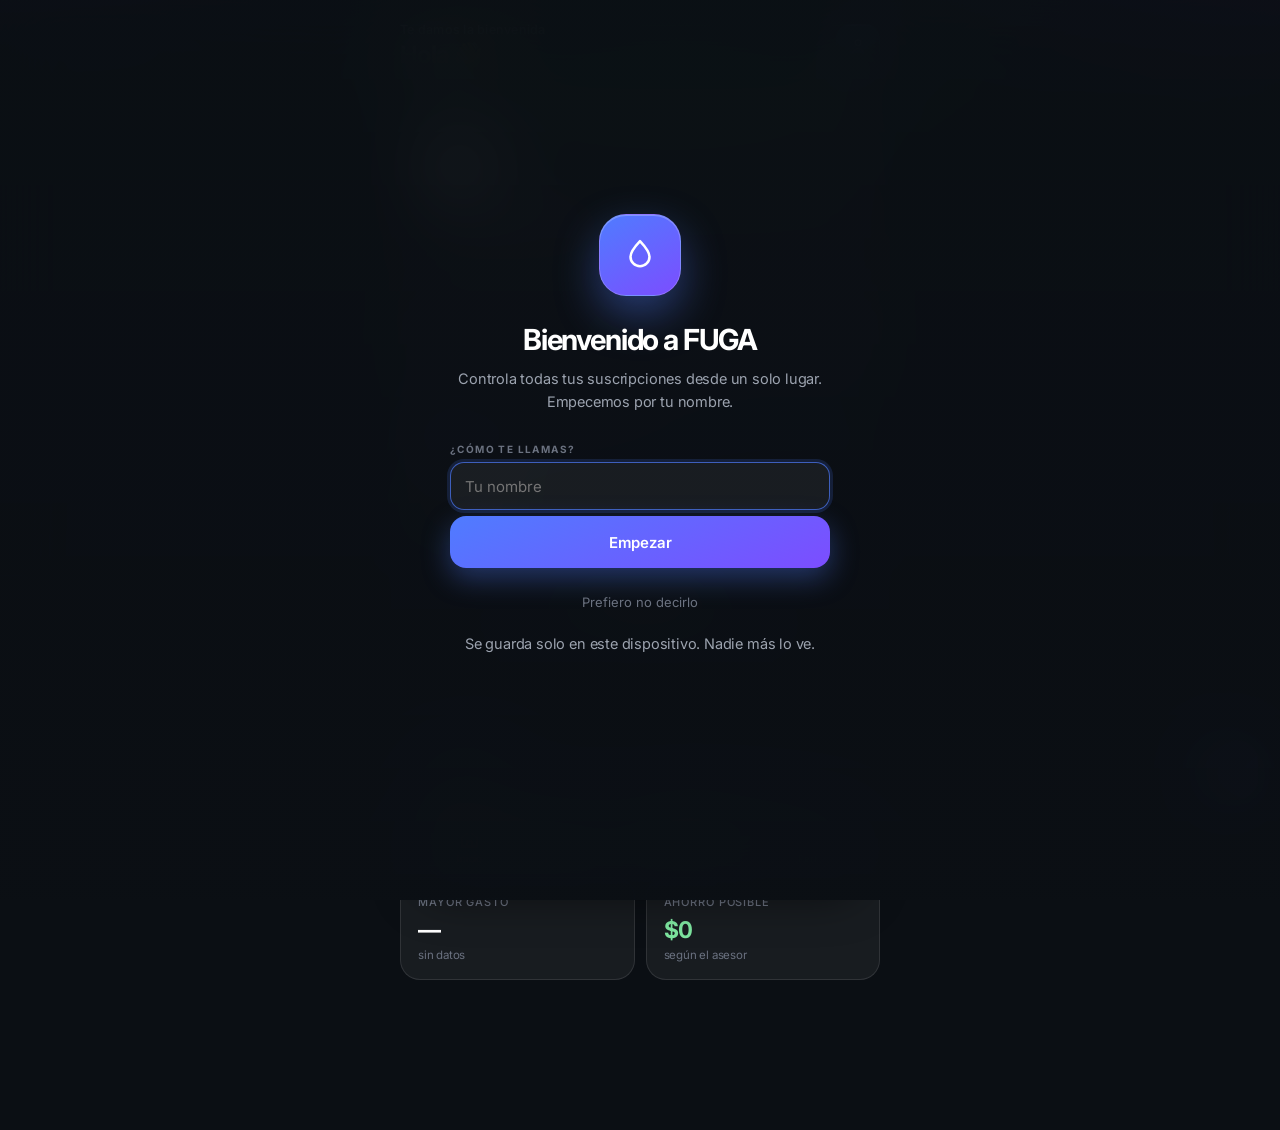
<file: index.html>
<!doctype html>
<html lang="es-CL">
<head>
<meta charset="UTF-8">
<meta name="viewport" content="width=device-width,initial-scale=1,viewport-fit=cover">
<meta name="theme-color" content="#0B0F14">
<meta name="description" content="FUGA · administra todas tus suscripciones desde un solo lugar.">
<meta name="apple-mobile-web-app-capable" content="yes">
<meta name="mobile-web-app-capable" content="yes">
<meta name="apple-mobile-web-app-status-bar-style" content="black-translucent">
<meta name="apple-mobile-web-app-title" content="FUGA">
<title>FUGA</title>
<link rel="apple-touch-icon" href="icon-180.png">
<link rel="icon" type="image/png" sizes="192x192" href="icon-192.png">
<link rel="manifest" href="manifest.json">
<link rel="preconnect" href="https://fonts.googleapis.com">
<link rel="preconnect" href="https://fonts.gstatic.com" crossorigin>
<link href="https://fonts.googleapis.com/css2?family=Inter:wght@400;500;600;700;800&display=swap" rel="stylesheet">
<style>
:root{
  color-scheme:dark;
  --bg:#0B0F14; --bg-2:#0e131a;
  --pri:#4F7CFF; --sec:#7C4DFF; --ok:#22C55E; --warn:#F59E0B; --err:#EF4444;
  --tx:#FFFFFF; --tx2:#9CA3AF; --tx3:#6B7280;

  --glass:rgba(255,255,255,.055);
  --glass-hi:rgba(255,255,255,.10);
  --edge:rgba(255,255,255,.10);
  --edge-hi:rgba(255,255,255,.20);
  --blur:saturate(1.5) blur(24px);

  --f:"Inter",system-ui,-apple-system,sans-serif;
  --r:20px; --r-lg:26px;
  --e:cubic-bezier(.22,.9,.28,1); --eio:cubic-bezier(.65,0,.35,1);
  --st:env(safe-area-inset-top,0px); --sb:env(safe-area-inset-bottom,0px);
}
*{box-sizing:border-box}
html{background:var(--bg);-webkit-text-size-adjust:100%}
body{
  min-height:100vh;margin:0;background:transparent;color:var(--tx);
  font-family:var(--f);letter-spacing:-.012em;-webkit-font-smoothing:antialiased;
  -webkit-tap-highlight-color:transparent;
}
button{font-family:inherit;cursor:pointer;border:0;background:none;color:inherit;padding:0}
::selection{background:rgba(79,124,255,.35)}
::-webkit-scrollbar{display:none}

/* ══ Atmósfera ══ */
body::before{
  content:"";position:fixed;inset:-18% -22% auto -22%;height:82vh;z-index:-2;pointer-events:none;
  background:
    radial-gradient(50% 40% at 16% 2%,rgba(79,124,255,.40),transparent 66%),
    radial-gradient(46% 38% at 86% 8%,rgba(124,77,255,.34),transparent 68%),
    radial-gradient(38% 30% at 52% 32%,rgba(34,197,94,.14),transparent 72%);
  animation:aura 34s cubic-bezier(.4,0,.6,1) infinite alternate;will-change:transform;
}
#floor{position:fixed;left:0;right:0;bottom:0;height:48vh;z-index:-2;pointer-events:none;
  background:radial-gradient(72% 100% at 50% 128%,rgba(79,124,255,.22),transparent 74%)}
body::after{
  content:"";position:fixed;inset:0;z-index:-1;pointer-events:none;opacity:.38;mix-blend-mode:overlay;
  background-image:url("data:image/svg+xml,%3Csvg xmlns='http://www.w3.org/2000/svg' width='180' height='180'%3E%3Cfilter id='n'%3E%3CfeTurbulence type='fractalNoise' baseFrequency='.85' numOctaves='3'/%3E%3C/filter%3E%3Crect width='180' height='180' filter='url(%23n)' opacity='.55'/%3E%3C/svg%3E");
}
@keyframes aura{from{transform:translate3d(0,0,0) scale(1)}to{transform:translate3d(-5%,3%,0) scale(1.15)}}

/* ══ Animaciones ══ */
@keyframes rise{from{opacity:0;transform:translateY(20px)}to{opacity:1;transform:none}}
@keyframes riseS{from{opacity:0;transform:translateY(10px)}to{opacity:1;transform:none}}
@keyframes fadeIn{from{opacity:0}to{opacity:1}}
@keyframes sheetUp{from{transform:translate(-50%,100%)}to{transform:translate(-50%,0)}}
@keyframes screenIn{from{opacity:0;transform:translateY(14px) scale(.99)}to{opacity:1;transform:none}}
@keyframes toastIn{from{opacity:0;transform:translate(-50%,16px) scale(.95)}to{opacity:1;transform:translate(-50%,0) scale(1)}}
@keyframes grow{from{transform:scaleY(0)}to{transform:scaleY(1)}}
@keyframes fill{from{width:0}}
@keyframes dash{from{stroke-dasharray:0 999}}
@keyframes drawLine{from{stroke-dashoffset:600}to{stroke-dashoffset:0}}
@keyframes pulseDot{0%,100%{box-shadow:0 0 0 0 rgba(34,197,94,.5)}60%{box-shadow:0 0 0 9px rgba(34,197,94,0)}}
@keyframes glowPulse{0%,100%{box-shadow:0 0 0 1px rgba(245,158,11,.4),0 0 24px rgba(245,158,11,.22)}50%{box-shadow:0 0 0 1px rgba(245,158,11,.7),0 0 38px rgba(245,158,11,.42)}}
@keyframes ripple{to{transform:scale(2.6);opacity:0}}
.stag>*{animation:riseS .5s var(--e) both}
.stag>*:nth-child(1){animation-delay:.03s}.stag>*:nth-child(2){animation-delay:.08s}
.stag>*:nth-child(3){animation-delay:.13s}.stag>*:nth-child(4){animation-delay:.18s}
.stag>*:nth-child(5){animation-delay:.23s}.stag>*:nth-child(6){animation-delay:.28s}
.stag>*:nth-child(7){animation-delay:.33s}.stag>*:nth-child(8){animation-delay:.38s}
@media(prefers-reduced-motion:reduce){
  *,*::before,*::after{animation-duration:.01ms!important;animation-iteration-count:1!important;transition-duration:.01ms!important}
  body::before{animation:none!important}
}

/* ══ Estructura ══ */
.shell{max-width:520px;min-height:100dvh;margin:0 auto;padding:calc(22px + var(--st)) 20px calc(150px + var(--sb))}
.top{display:flex;align-items:center;justify-content:space-between;gap:14px;margin-bottom:6px}
.hi small{display:block;color:var(--tx2);font-size:12.5px;font-weight:500;letter-spacing:.02em}
.hi h1{margin:3px 0 0;font-size:24px;font-weight:700;letter-spacing:-.03em}
.av{width:44px;height:44px;flex:0 0 44px;border-radius:15px;display:grid;place-items:center;
  border:1px solid var(--edge);background:linear-gradient(150deg,rgba(79,124,255,.35),rgba(124,77,255,.22));
  font-weight:700;font-size:17px;box-shadow:0 1px 0 rgba(255,255,255,.14) inset}
.view{animation:screenIn .42s var(--e) both}
.view[hidden]{display:none}
.card{border:1px solid var(--edge);border-radius:var(--r-lg);background:var(--glass);
  backdrop-filter:var(--blur);-webkit-backdrop-filter:var(--blur);
  box-shadow:0 1px 0 rgba(255,255,255,.07) inset,0 12px 34px rgba(0,0,0,.28)}
.sec{display:flex;align-items:center;justify-content:space-between;gap:12px;margin:30px 0 13px}
.sec h2{margin:0;font-size:16px;font-weight:600;letter-spacing:-.02em}
.sec a,.sec button{color:var(--pri);font-size:13px;font-weight:500}

/* ══ Héroe ══ */
.hero{margin-top:20px;padding:24px 22px 8px;position:relative;overflow:hidden}
.hero .lbl{color:var(--tx2);font-size:13px;font-weight:500}
.hero .big{margin:8px 0 0;font-size:clamp(44px,13vw,58px);font-weight:800;letter-spacing:-.05em;
  font-variant-numeric:tabular-nums;line-height:1;
  background:linear-gradient(160deg,#fff 20%,#c9d8ff 120%);-webkit-background-clip:text;background-clip:text;color:transparent;
  animation:rise .6s var(--e) .05s both}
.delta{display:inline-flex;align-items:center;gap:6px;margin-top:13px;padding:6px 11px;border-radius:20px;
  font-size:12.5px;font-weight:600;font-variant-numeric:tabular-nums}
.delta.up{background:rgba(239,68,68,.14);color:#ff9d9d;border:1px solid rgba(239,68,68,.26)}
.delta.down{background:rgba(34,197,94,.14);color:#7ee6a0;border:1px solid rgba(34,197,94,.26)}
.delta.flat{background:var(--glass-hi);color:var(--tx2);border:1px solid var(--edge)}
.delta svg{width:13px;height:13px;fill:none;stroke:currentColor;stroke-width:2.4;stroke-linecap:round;stroke-linejoin:round}
.spark{display:block;width:calc(100% + 44px);margin:14px -22px 0;height:96px}
.hero-foot{display:flex;justify-content:space-between;padding:0 0 16px;font-size:11.5px;color:var(--tx3)}

/* ══ Carrusel ══ */
.rail{display:flex;gap:12px;overflow-x:auto;padding:2px 20px 6px;margin:0 -20px;scroll-snap-type:x mandatory}
.up-card{flex:0 0 158px;scroll-snap-align:start;padding:15px;border-radius:var(--r);
  border:1px solid var(--edge);background:var(--glass);backdrop-filter:var(--blur);-webkit-backdrop-filter:var(--blur);
  transition:transform .16s var(--eio);cursor:pointer;animation:riseS .5s var(--e) both}
.up-card:active{transform:translateY(-3px) scale(.985)}
.up-card.soon{border-color:rgba(245,158,11,.4);animation:riseS .5s var(--e) both,glowPulse 2.6s ease-in-out infinite .5s}
.up-card .lg{width:40px;height:40px;border-radius:13px;display:grid;place-items:center;overflow:hidden;
  font-weight:700;font-size:17px;color:#fff;border:1px solid var(--edge);box-shadow:0 1px 0 rgba(255,255,255,.16) inset}
.up-card .lg img{width:52%;height:52%;object-fit:contain}
.up-card b{display:block;margin-top:12px;font-size:14.5px;font-weight:600;white-space:nowrap;overflow:hidden;text-overflow:ellipsis}
.up-card .pr{margin-top:3px;font-size:17px;font-weight:700;font-variant-numeric:tabular-nums;letter-spacing:-.03em}
.up-card .dt{margin-top:9px;font-size:11.5px;color:var(--tx3)}
.pill{display:inline-block;margin-top:9px;padding:4px 9px;border-radius:14px;font-size:10.5px;font-weight:600;letter-spacing:.03em}
.pill.a{background:rgba(245,158,11,.16);color:#fbbf24}
.pill.b{background:rgba(79,124,255,.16);color:#93b0ff}
.pill.c{background:rgba(156,163,175,.14);color:var(--tx2)}

/* ══ Consejo destacado ══ */
.tip{display:flex;align-items:flex-start;gap:13px;padding:16px 17px;margin-top:14px;border-radius:var(--r);
  border:1px solid rgba(124,77,255,.28);background:linear-gradient(140deg,rgba(124,77,255,.16),rgba(79,124,255,.07));
  backdrop-filter:var(--blur);-webkit-backdrop-filter:var(--blur);width:100%;text-align:left}
.tip .ic{flex:0 0 34px;height:34px;border-radius:11px;display:grid;place-items:center;background:rgba(124,77,255,.24)}
.tip .ic svg{width:18px;height:18px;fill:none;stroke:#c4b5fd;stroke-width:1.7;stroke-linecap:round;stroke-linejoin:round}
.tip div{flex:1;min-width:0}
.tip b{display:block;font-size:10px;font-weight:700;letter-spacing:.16em;color:#c4b5fd}
.tip p{margin:5px 0 0;font-size:13.5px;line-height:1.45;color:var(--tx)}
.tip em{font-style:normal;color:var(--tx3);display:grid;place-items:center}
.tip em svg{width:17px;height:17px;fill:none;stroke:currentColor;stroke-width:1.8;stroke-linecap:round}

/* ══ Fila de suscripción ══ */
.swipe{position:relative;border-radius:var(--r);overflow:hidden;margin-bottom:10px}
.swipe-act{position:absolute;inset:0;display:flex;justify-content:flex-end;background:rgba(255,255,255,.04)}
.swipe-act button{width:76px;font-size:10.5px;font-weight:600;letter-spacing:.08em;text-transform:uppercase}
.sw-pause{background:rgba(245,158,11,.18);color:#fbbf24}
.sw-del{background:rgba(239,68,68,.18);color:#fca5a5}
.sub{position:relative;display:flex;align-items:center;gap:13px;padding:13px 14px;border-radius:var(--r);
  border:1px solid var(--edge);background:var(--glass);backdrop-filter:var(--blur);-webkit-backdrop-filter:var(--blur);
  box-shadow:0 1px 0 rgba(255,255,255,.06) inset;touch-action:pan-y;
  transition:transform .28s var(--e),background .2s,border-color .2s,opacity .25s}
.sub.drag{transition:none}
.sub:active{background:var(--glass-hi);border-color:var(--edge-hi)}
.sub.off{opacity:.4}
.lg{flex:0 0 46px;width:46px;height:46px;border-radius:14px;display:grid;place-items:center;overflow:hidden;
  color:#fff;font-weight:700;font-size:20px;border:1px solid var(--edge);
  box-shadow:0 1px 0 rgba(255,255,255,.16) inset,0 6px 16px rgba(0,0,0,.3)}
.lg img{width:52%;height:52%;object-fit:contain}
.sub-m{flex:1;min-width:0}
.sub-m b{display:block;font-size:15.5px;font-weight:600;white-space:nowrap;overflow:hidden;text-overflow:ellipsis}
.sub-m small{display:flex;align-items:center;gap:7px;margin-top:4px;color:var(--tx3);font-size:12px}
.sub-m small .auto{display:inline-flex;align-items:center;gap:3px;color:#7ee6a0}
.sub-m small .auto svg{width:11px;height:11px;fill:none;stroke:currentColor;stroke-width:2.4;stroke-linecap:round;stroke-linejoin:round}
.sub-m small .soon{color:var(--warn)}
.sub-m small .now{color:var(--err)}
.sub-r{text-align:right}
.sub-r .p{font-size:15.5px;font-weight:700;font-variant-numeric:tabular-nums;letter-spacing:-.02em}
.sub-r .f{margin-top:3px;font-size:10.5px;color:var(--tx3);letter-spacing:.04em}
.mini{display:flex;gap:7px;margin-top:9px}
.mini button{flex:1;padding:9px 0;border-radius:12px;border:1px solid var(--edge);background:var(--glass);
  font-size:12px;font-weight:500;color:var(--tx2);display:flex;align-items:center;justify-content:center;gap:6px}
.mini button:active{background:var(--glass-hi);color:#fff}
.mini button svg{width:13px;height:13px;fill:none;stroke:currentColor;stroke-width:1.8;stroke-linecap:round;stroke-linejoin:round}
.mini .kill{color:#fca5a5;border-color:rgba(239,68,68,.24)}

/* ══ Estadísticas ══ */
.tiles{display:grid;grid-template-columns:1fr 1fr;gap:11px}
.tile{padding:17px;border-radius:var(--r);border:1px solid var(--edge);background:var(--glass);
  backdrop-filter:var(--blur);-webkit-backdrop-filter:var(--blur)}
.tile small{display:block;color:var(--tx3);font-size:11px;font-weight:500;letter-spacing:.08em}
.tile strong{display:block;margin-top:7px;font-size:23px;font-weight:700;letter-spacing:-.035em;font-variant-numeric:tabular-nums}
.tile strong.g{color:#7ee6a0}.tile strong.r{color:#ff9d9d}.tile strong.p{color:#a5b8ff}
.tile em{display:block;margin-top:4px;font-style:normal;font-size:11.5px;color:var(--tx3)}
.panel{padding:20px 18px;margin-top:14px;border-radius:var(--r-lg);border:1px solid var(--edge);background:var(--glass);
  backdrop-filter:var(--blur);-webkit-backdrop-filter:var(--blur)}
.panel h3{margin:0 0 3px;font-size:15.5px;font-weight:600;letter-spacing:-.02em}
.panel .h{margin:0 0 18px;color:var(--tx3);font-size:12.5px}
.donut-wrap{display:flex;align-items:center;gap:20px}
.donut{flex:0 0 132px;position:relative}
.donut svg{transform:rotate(-90deg)}
.donut .mid{position:absolute;inset:0;display:grid;place-items:center;text-align:center}
.donut .mid b{display:block;font-size:19px;font-weight:700;letter-spacing:-.03em;font-variant-numeric:tabular-nums}
.donut .mid small{display:block;margin-top:2px;color:var(--tx3);font-size:10.5px}
.legend{flex:1;min-width:0;display:flex;flex-direction:column;gap:9px}
.legend div{display:flex;align-items:center;gap:9px;font-size:12.5px}
.legend i{width:9px;height:9px;flex:0 0 9px;border-radius:3px}
.legend span{flex:1;color:var(--tx2);white-space:nowrap;overflow:hidden;text-overflow:ellipsis}
.legend b{font-weight:600;font-variant-numeric:tabular-nums}
.bars{display:flex;align-items:flex-end;gap:5px;height:126px;margin-top:4px}
.bars .c{flex:1;display:flex;flex-direction:column;align-items:center;gap:8px;min-width:0}
.bars .b{width:100%;max-width:20px;border-radius:6px;background:linear-gradient(rgba(255,255,255,.28),rgba(255,255,255,.05));
  transform-origin:bottom;animation:grow .6s var(--e) both}
.bars .b.on{background:linear-gradient(#7aa0ff,var(--pri));box-shadow:0 0 16px rgba(79,124,255,.45)}
.bars .l{color:var(--tx3);font-size:9.5px;text-transform:uppercase}
.row-b{margin-bottom:15px}.row-b:last-child{margin-bottom:0}
.row-b .t{display:flex;justify-content:space-between;align-items:baseline;margin-bottom:7px;font-size:13px}
.row-b .t span{color:var(--tx2)}
.row-b .t b{font-weight:600;font-variant-numeric:tabular-nums}
.row-b .t b em{font-style:normal;color:var(--tx3);font-size:11.5px;margin-left:7px}
.track{height:6px;border-radius:99px;background:rgba(255,255,255,.08);overflow:hidden}
.track i{display:block;height:100%;border-radius:99px;animation:fill .85s var(--e) both}

/* ══ Asesor ══ */
.advice{padding:17px 18px;margin-bottom:11px;border-radius:var(--r-lg);border:1px solid var(--edge);
  background:var(--glass);backdrop-filter:var(--blur);-webkit-backdrop-filter:var(--blur);
  animation:riseS .5s var(--e) both}
.advice .hd{display:flex;align-items:center;gap:11px}
.advice .ic{flex:0 0 36px;height:36px;border-radius:12px;display:grid;place-items:center}
.advice .ic svg{width:19px;height:19px;fill:none;stroke:currentColor;stroke-width:1.7;stroke-linecap:round;stroke-linejoin:round}
.advice .hd b{font-size:15px;font-weight:600;letter-spacing:-.015em}
.advice p{margin:11px 0 0;color:var(--tx2);font-size:13.5px;line-height:1.5}
.advice .money{color:#7ee6a0;font-weight:600}
.advice .act{display:flex;gap:8px;margin-top:14px}
.advice .act button{padding:9px 15px;border-radius:13px;border:1px solid var(--edge);background:var(--glass-hi);
  font-size:12.5px;font-weight:500}
.advice .act button:active{background:rgba(255,255,255,.18)}
.i-warn{background:rgba(245,158,11,.16);color:#fbbf24}
.i-err{background:rgba(239,68,68,.16);color:#fca5a5}
.i-ok{background:rgba(34,197,94,.16);color:#7ee6a0}
.i-pri{background:rgba(79,124,255,.16);color:#93b0ff}
.i-sec{background:rgba(124,77,255,.18);color:#c4b5fd}

/* ══ Perfil ══ */
.prof{text-align:center;padding:26px 0 22px}
.prof .big-av{width:88px;height:88px;margin:0 auto 15px;border-radius:29px;display:grid;place-items:center;
  font-size:34px;font-weight:700;border:1px solid var(--edge-hi);
  background:linear-gradient(150deg,rgba(79,124,255,.42),rgba(124,77,255,.3));
  box-shadow:0 1px 0 rgba(255,255,255,.2) inset,0 16px 40px rgba(0,0,0,.4)}
.prof h2{margin:0;font-size:23px;font-weight:700;letter-spacing:-.03em}
.prof .lvl{display:inline-flex;align-items:center;gap:7px;margin-top:10px;padding:7px 14px;border-radius:20px;
  border:1px solid rgba(34,197,94,.3);background:rgba(34,197,94,.1);color:#7ee6a0;font-size:12.5px;font-weight:600}
.prof .lvl i{width:7px;height:7px;border-radius:50%;background:#22C55E;animation:pulseDot 2.6s infinite}
.set{display:flex;align-items:center;justify-content:space-between;gap:14px;padding:16px 17px;margin-bottom:10px;
  border-radius:var(--r);border:1px solid var(--edge);background:var(--glass);
  backdrop-filter:var(--blur);-webkit-backdrop-filter:var(--blur)}
.set b{display:block;font-size:14.5px;font-weight:500}
.set small{display:block;margin-top:3px;color:var(--tx3);font-size:12px}
.set .go{flex:0 0 auto;padding:9px 15px;border-radius:18px;border:1px solid var(--edge);background:var(--glass-hi);font-size:12.5px}
.set input{flex:0 0 112px;height:42px;padding:0 12px;text-align:right;border:1px solid var(--edge);border-radius:12px;
  background:rgba(255,255,255,.04);color:var(--tx);font:14.5px var(--f)}
.kill-btn{width:100%;height:52px;margin-top:6px;border:1px solid rgba(239,68,68,.3);border-radius:var(--r);
  background:rgba(239,68,68,.07);color:#fca5a5;font:500 14.5px var(--f)}

/* ══ Buscador y filtros ══ */
.find{position:relative;margin-bottom:14px}
.find span{position:absolute;left:15px;top:50%;transform:translateY(-50%);display:grid;place-items:center}
.find svg{width:16px;height:16px;fill:none;stroke:var(--tx3);stroke-width:1.8;stroke-linecap:round}
.find input{width:100%;height:47px;padding:0 15px 0 42px;border:1px solid var(--edge);border-radius:15px;
  background:rgba(255,255,255,.04);color:var(--tx);font:15px var(--f);backdrop-filter:var(--blur)}
.chips{display:flex;gap:8px;margin-bottom:16px;overflow-x:auto;padding-bottom:2px}
.chips button{flex:0 0 auto;padding:9px 15px;border-radius:19px;border:1px solid var(--edge);
  background:rgba(255,255,255,.04);color:var(--tx2);font-size:13px;transition:all .2s var(--e)}
.chips button.on{background:#fff;border-color:#fff;color:#0B0F14;font-weight:600}

/* ══ Dock ══ */
.dock{position:fixed;z-index:5;left:50%;bottom:max(22px,var(--sb));transform:translateX(-50%);
  display:flex;align-items:center;justify-content:space-between;
  width:min(444px,calc(100vw - 34px));height:66px;padding:0 8px;
  border:1px solid var(--edge-hi);border-radius:33px;
  background:linear-gradient(160deg,rgba(255,255,255,.14),rgba(255,255,255,.05));
  backdrop-filter:saturate(1.6) blur(28px);-webkit-backdrop-filter:saturate(1.6) blur(28px);
  box-shadow:0 1px 0 rgba(255,255,255,.2) inset,0 18px 44px rgba(0,0,0,.5)}
.dock button{position:relative;flex:1;display:flex;flex-direction:column;align-items:center;gap:3px;
  padding:9px 0 7px;color:rgba(255,255,255,.42);transition:color .25s var(--e);overflow:hidden;border-radius:22px}
.dock button.on{color:#fff}
.dock button svg{width:21px;height:21px;fill:none;stroke:currentColor;stroke-width:1.6;stroke-linecap:round;stroke-linejoin:round}
.dock button span{font-size:9.5px;font-weight:500;letter-spacing:.02em}
.dock button.on::after{content:"";position:absolute;top:2px;width:18px;height:2.5px;border-radius:2px;
  background:linear-gradient(90deg,var(--pri),var(--sec));box-shadow:0 0 10px rgba(79,124,255,.7)}
.rip{position:absolute;border-radius:50%;background:rgba(255,255,255,.3);pointer-events:none;
  transform:scale(0);animation:ripple .55s var(--e) forwards}
.fab{position:fixed;z-index:6;right:22px;bottom:calc(100px + var(--sb));
  width:60px;height:60px;border-radius:22px;display:grid;place-items:center;
  background:linear-gradient(155deg,var(--pri),var(--sec));color:#fff;
  box-shadow:0 12px 30px rgba(79,124,255,.45),0 0 0 1px rgba(255,255,255,.16) inset;
  transition:transform .15s var(--eio),box-shadow .2s}
.fab:active{transform:scale(.9)}
.fab svg{width:26px;height:26px;fill:none;stroke:currentColor;stroke-width:2;stroke-linecap:round}

/* ══ Capas ══ */
.scrim{position:fixed;z-index:8;inset:0;background:rgba(4,7,12,.66);backdrop-filter:blur(9px);animation:fadeIn .3s var(--e)}
.scrim[hidden]{display:none}
.detail{position:fixed;z-index:9;inset:0;overflow:auto;max-width:520px;margin:auto;
  padding:calc(20px + var(--st)) 20px calc(40px + var(--sb));
  background:linear-gradient(180deg,rgba(11,15,20,.86),rgba(11,15,20,.97));
  backdrop-filter:saturate(1.4) blur(30px);-webkit-backdrop-filter:saturate(1.4) blur(30px);
  animation:screenIn .42s var(--e)}
.detail[hidden]{display:none}
.detail>header{display:flex;justify-content:space-between;align-items:center}
.ib{width:40px;height:40px;display:grid;place-items:center;border-radius:50%;color:var(--tx);transition:background .2s}
.ib:active{background:var(--glass-hi)}
.ib svg{width:22px;height:22px;fill:none;stroke:currentColor;stroke-width:1.6;stroke-linecap:round;stroke-linejoin:round}
.id-wrap{text-align:center;padding:26px 0 24px}
.id-wrap .lg{width:112px;height:112px;margin:0 auto 16px;border-radius:32px;font-size:48px;
  box-shadow:0 1px 0 rgba(255,255,255,.2) inset,0 20px 46px rgba(0,0,0,.5)}
.id-wrap .lg img{width:46%;height:46%}
.id-wrap h1{margin:0;font-size:31px;font-weight:700;letter-spacing:-.04em}
.id-wrap p{margin:7px 0 0;color:var(--tx2);font-size:14.5px}
.tag{display:inline-block;margin-top:12px;padding:6px 13px;border-radius:18px;font-size:12px;font-weight:500}
.tag.pz{border:1px solid rgba(245,158,11,.3);background:rgba(245,158,11,.1);color:#fbbf24}
.tag[hidden]{display:none}
.dl{padding:2px 20px;border-radius:var(--r-lg);border:1px solid var(--edge);background:var(--glass);
  backdrop-filter:var(--blur);-webkit-backdrop-filter:var(--blur)}
.dl>div{display:grid;grid-template-columns:38px 1fr auto;align-items:center;min-height:72px;
  border-bottom:1px solid rgba(255,255,255,.06)}
.dl>div:last-child{border:0}
.dl i{display:grid;place-items:center;width:26px;height:26px;color:#93b0ff;font-style:normal}
.dl i svg{width:19px;height:19px;fill:none;stroke:currentColor;stroke-width:1.5;stroke-linecap:round;stroke-linejoin:round}
.dl span{color:var(--tx2);font-size:14px}
.dl strong{font-size:16.5px;font-weight:600;font-variant-numeric:tabular-nums;text-align:right}
.dl small{grid-column:3;color:var(--tx3);font-size:11.5px;text-align:right}
.hist{margin-top:14px;padding:19px 18px;border-radius:var(--r-lg);border:1px solid var(--edge);background:var(--glass);
  backdrop-filter:var(--blur);-webkit-backdrop-filter:var(--blur)}
.hist h3{margin:0 0 14px;font-size:15px;font-weight:600}
.hist ul{list-style:none;margin:0;padding:0}
.hist li{display:flex;align-items:center;justify-content:space-between;gap:12px;padding:10px 0;
  border-bottom:1px solid rgba(255,255,255,.05);font-size:13.5px}
.hist li:last-child{border:0}
.hist li span{color:var(--tx2)}
.hist li b{font-weight:600;font-variant-numeric:tabular-nums}
.hist li.rise b{color:#ff9d9d}
.hist .none{color:var(--tx3);font-size:12.5px;margin:0}
.d-act{display:grid;grid-template-columns:1fr 1fr;gap:11px;margin-top:20px}
.d-act button{display:flex;align-items:center;justify-content:center;gap:9px;min-height:62px;
  border-radius:var(--r);border:1px solid var(--edge);background:var(--glass);color:var(--tx);font-size:15px;
  backdrop-filter:var(--blur);transition:transform .14s var(--eio)}
.d-act button:active{transform:scale(.975)}
.d-act svg{width:20px;height:20px;fill:none;stroke:currentColor;stroke-width:1.6;stroke-linecap:round;stroke-linejoin:round}
.d-act .kill{color:#fca5a5;border-color:rgba(239,68,68,.25);background:rgba(239,68,68,.06)}
.d-full{grid-column:1/-1}

/* ══ Hoja ══ */
.sheet{position:fixed;z-index:9;bottom:0;left:50%;transform:translateX(-50%);
  width:min(520px,100%);max-height:92vh;overflow:auto;padding:12px 20px calc(30px + var(--sb));
  border:1px solid var(--edge-hi);border-bottom:0;border-radius:30px 30px 0 0;
  background:linear-gradient(180deg,rgba(20,26,36,.96),rgba(11,15,20,.99));
  backdrop-filter:saturate(1.5) blur(32px);-webkit-backdrop-filter:saturate(1.5) blur(32px);
  box-shadow:0 1px 0 rgba(255,255,255,.16) inset,0 -22px 56px rgba(0,0,0,.55);
  animation:sheetUp .44s var(--e)}
.sheet[hidden]{display:none}
.grab{width:40px;height:4px;margin:0 auto 17px;border-radius:4px;background:rgba(255,255,255,.26)}
.sheet header{display:flex;align-items:flex-start;justify-content:space-between;gap:14px}
.sheet header p{margin:0;color:var(--tx3);font-size:10px;font-weight:700;letter-spacing:.15em}
.sheet header h2{margin:5px 0 0;font-size:24px;font-weight:700;letter-spacing:-.035em}
.sheet header button{width:34px;height:34px;display:grid;place-items:center;border-radius:50%;background:var(--glass-hi)}
.sheet header button svg{width:18px;height:18px;fill:none;stroke:#fff;stroke-width:2;stroke-linecap:round}
form{display:grid;gap:14px;margin-top:18px}
label{display:grid;gap:7px;color:var(--tx3);font-size:10px;font-weight:700;letter-spacing:.14em}
input,select,textarea{width:100%;padding:0 14px;border:1px solid var(--edge);border-radius:14px;
  background:rgba(255,255,255,.04);color:var(--tx);font:15px var(--f);
  transition:border-color .2s,box-shadow .2s,background-color .2s}
input,select{height:48px}
textarea{padding:13px 14px;min-height:74px;resize:vertical;font-family:var(--f);line-height:1.5}
input:focus,select:focus,textarea:focus{outline:none;border-color:rgba(79,124,255,.7);
  box-shadow:0 0 0 3px rgba(79,124,255,.16);background-color:rgba(255,255,255,.06)}
select{appearance:none;-webkit-appearance:none;padding-right:38px;cursor:pointer;
  background-image:url("data:image/svg+xml;charset=utf-8,%3Csvg xmlns='http://www.w3.org/2000/svg' viewBox='0 0 24 24' fill='none' stroke='%239CA3AF' stroke-width='2' stroke-linecap='round' stroke-linejoin='round'%3E%3Cpath d='M6 9l6 6 6-6'/%3E%3C/svg%3E");
  background-repeat:no-repeat;background-position:right 14px center;background-size:15px}
select option,select optgroup{background-color:#141A24;color:#fff;padding:10px}
select option:checked{background-color:#22304a}
input[type=date]::-webkit-calendar-picker-indicator{filter:invert(70%) sepia(10%) saturate(500%) hue-rotate(190deg);cursor:pointer}
.g2{display:grid;grid-template-columns:1fr 1fr;gap:10px}
.save{height:52px;margin-top:6px;border-radius:16px;background:linear-gradient(155deg,var(--pri),var(--sec));
  color:#fff;font:600 15px var(--f);box-shadow:0 10px 28px rgba(79,124,255,.36);transition:transform .14s var(--eio)}
.save:active{transform:scale(.98)}
.toggle{display:flex;align-items:center;justify-content:space-between;gap:14px;padding:14px 15px;
  border:1px solid var(--edge);border-radius:14px;background:rgba(255,255,255,.03)}
.toggle b{font-size:14px;font-weight:500;letter-spacing:-.01em}
.toggle small{display:block;margin-top:3px;color:var(--tx3);font-size:11.5px;letter-spacing:0;font-weight:400}
.sw{flex:0 0 48px;width:48px;height:28px;border-radius:16px;background:rgba(255,255,255,.14);position:relative;
  transition:background .25s var(--e)}
.sw::after{content:"";position:absolute;top:3px;left:3px;width:22px;height:22px;border-radius:50%;background:#fff;
  transition:transform .25s var(--e)}
.sw.on{background:linear-gradient(120deg,var(--pri),var(--sec))}
.sw.on::after{transform:translateX(20px)}

/* ══ Selector de plataformas ══ */
.pick{margin-top:16px}
.pick-h{display:flex;align-items:center;justify-content:space-between;margin-bottom:11px}
.pick-h p{margin:0;color:var(--tx3);font-size:10px;font-weight:700;letter-spacing:.14em}
.pick-h button{color:var(--pri);font-size:12.5px;font-weight:500}
.pick input{margin-bottom:11px;height:44px}
.grid{display:grid;grid-template-columns:repeat(4,1fr);gap:11px}
.grid.open{max-height:270px;overflow-y:auto;padding-right:2px}
.plat{display:flex;flex-direction:column;align-items:center;gap:7px;color:var(--tx2)}
.plat i{display:grid;place-items:center;width:100%;aspect-ratio:1;max-width:56px;border:1px solid var(--edge);
  border-radius:16px;color:#fff;font:700 19px var(--f);font-style:normal;overflow:hidden;
  box-shadow:0 1px 0 rgba(255,255,255,.14) inset;transition:transform .16s var(--eio),border-color .2s,box-shadow .2s}
.plat.on i{border-color:var(--pri);transform:scale(1.05);box-shadow:0 0 20px rgba(79,124,255,.5)}
.plat:active i{transform:scale(.93)}
.plat img{width:52%;height:52%;object-fit:contain}
.plat span{font-size:10.5px;line-height:1.25;text-align:center;overflow:hidden;display:-webkit-box;-webkit-line-clamp:2;-webkit-box-orient:vertical}
.none{grid-column:1/-1;padding:16px 0;text-align:center;color:var(--tx3);font-size:12.5px}
.sws{display:flex;gap:9px;flex-wrap:wrap}
.sws button{width:38px;height:38px;border:2px solid transparent;border-radius:13px;
  transition:transform .16s var(--eio),border-color .2s}
.sws button.on{border-color:#fff;transform:scale(1.06)}

/* ══ Bienvenida ══ */
.welcome{position:fixed;z-index:20;inset:0;display:grid;place-items:center;padding:30px 24px;
  background:linear-gradient(180deg,rgba(11,15,20,.92),rgba(11,15,20,.99));
  backdrop-filter:saturate(1.4) blur(32px);-webkit-backdrop-filter:saturate(1.4) blur(32px);
  animation:fadeIn .45s var(--e)}
.welcome[hidden]{display:none}
.w-in{width:100%;max-width:380px;text-align:center;animation:rise .6s var(--e) .08s both}
.w-mark{width:82px;height:82px;margin:0 auto 26px;border-radius:27px;display:grid;place-items:center;
  border:1px solid var(--edge-hi);background:linear-gradient(150deg,var(--pri),var(--sec));
  box-shadow:0 18px 44px rgba(79,124,255,.4),0 1px 0 rgba(255,255,255,.24) inset}
.w-mark svg{width:38px;height:38px;fill:none;stroke:#fff;stroke-width:1.6;stroke-linecap:round;stroke-linejoin:round}
.w-in h1{margin:0;font-size:29px;font-weight:700;letter-spacing:-.04em}
.w-in p{margin:11px 0 30px;color:var(--tx2);font-size:14.5px;line-height:1.55}
.w-in label{text-align:left}
.w-in .save{width:100%}
.w-skip{display:block;width:100%;margin-top:14px;padding:12px;color:var(--tx3);font-size:13px}
.w-skip:active{color:var(--tx2)}
.w-note{margin:22px 0 0;color:var(--tx3);font-size:11.5px;line-height:1.5}

/* ══ Varios ══ */
.toast{display:none;position:fixed;z-index:11;left:50%;bottom:calc(100px + var(--sb));
  max-width:calc(100vw - 44px);padding:13px 18px;border-radius:15px;border:1px solid var(--edge-hi);
  background:linear-gradient(150deg,rgba(255,255,255,.16),rgba(16,22,32,.94));
  backdrop-filter:saturate(1.5) blur(26px);color:#fff;font-size:13.5px;text-align:center;
  box-shadow:0 1px 0 rgba(255,255,255,.2) inset,0 14px 34px rgba(0,0,0,.5)}
.toast.show{display:block;animation:toastIn .34s var(--e)}
.void{padding:54px 20px;text-align:center;border:1px dashed var(--edge);border-radius:var(--r-lg);background:rgba(255,255,255,.02)}
.void b{display:block;font-size:17px;font-weight:600;margin-bottom:8px}
.void small{color:var(--tx3);font-size:13px;line-height:1.5}
@media(max-width:370px){
  .shell{padding-left:16px;padding-right:16px}
  .tiles{grid-template-columns:1fr}
  .donut-wrap{flex-direction:column;align-items:stretch}
  .donut{margin:0 auto}
}
</style>
</head>
<body>

<div id="floor"></div>

<main class="shell">
  <div class="top">
    <div class="hi">
      <small id="greet">Hola</small>
      <h1 id="uname">👋</h1>
    </div>
    <button class="av" id="avatarBtn"></button>
  </div>

  <!-- ═══ INICIO ═══ -->
  <div class="view" id="v-home">
    <div class="card hero">
      <div class="lbl">Gastos del mes</div>
      <div class="big" id="hMonth">$0</div>
      <div id="hDelta"></div>
      <svg class="spark" id="spark" viewBox="0 0 320 96" preserveAspectRatio="none"></svg>
      <div class="hero-foot"><span id="hFrom"></span><span id="hTo"></span></div>
    </div>

    <button class="tip" id="tipCard" hidden>
      <span class="ic"><svg viewBox="0 0 24 24"><path d="M12 3a6 6 0 0 0-3.5 10.9c.5.4.8 1 .8 1.6v.5h5.4v-.5c0-.6.3-1.2.8-1.6A6 6 0 0 0 12 3z"/><path d="M9.7 19.5h4.6M10.4 21.5h3.2"/></svg></span>
      <div><b>ASESOR</b><p id="tipText"></p></div>
      <em><svg viewBox="0 0 24 24"><path d="M9 5l7 7-7 7"/></svg></em>
    </button>

    <div class="sec"><h2>Próximos cobros</h2><button data-go="subs">Ver todas</button></div>
    <div class="rail" id="rail"></div>

    <div class="sec"><h2>Resumen rápido</h2></div>
    <div class="tiles" id="quickTiles"></div>
  </div>

  <!-- ═══ SUSCRIPCIONES ═══ -->
  <div class="view" id="v-subs" hidden>
    <div class="sec" style="margin-top:24px"><h2 style="font-size:26px">Suscripciones</h2><span id="subsCount" style="color:var(--tx3);font-size:12.5px"></span></div>
    <div class="find"><span id="icFind"></span><input id="q" type="search" placeholder="Buscar nombre, categoría o banco" autocomplete="off"></div>
    <div class="chips">
      <button class="on" data-f="todas">Todas</button>
      <button data-f="activas">Activas</button>
      <button data-f="pausadas">Pausadas</button>
      <button data-f="pronto">Cobran pronto</button>
    </div>
    <div id="subsList" class="stag"></div>
  </div>

  <!-- ═══ ESTADÍSTICAS ═══ -->
  <div class="view" id="v-stats" hidden>
    <div class="sec" style="margin-top:24px"><h2 style="font-size:26px">Estadísticas</h2></div>
    <div class="tiles" id="statTiles"></div>

    <div class="panel">
      <h3>Reparto por categoría</h3>
      <p class="h">Sobre el promedio mensual normalizado.</p>
      <div class="donut-wrap">
        <div class="donut"><svg id="donut" width="132" height="132" viewBox="0 0 132 132"></svg>
          <div class="mid"><b id="donutMid">$0</b><small>al mes</small></div></div>
        <div class="legend" id="legend"></div>
      </div>
    </div>

    <div class="panel">
      <h3>Próximos 12 meses</h3>
      <p class="h" id="barsHint"></p>
      <div class="bars" id="bars"></div>
    </div>

    <div class="panel">
      <h3>Por medio de pago</h3>
      <p class="h">Cuánto le carga a cada tarjeta al mes.</p>
      <div id="bankBars"></div>
    </div>
  </div>

  <!-- ═══ ASESOR ═══ -->
  <div class="view" id="v-ai" hidden>
    <div class="sec" style="margin-top:24px"><h2 style="font-size:26px">Asesor</h2></div>
    <p style="color:var(--tx3);font-size:13px;margin:0 0 20px;line-height:1.5">
      Revisa tus datos y busca patrones: duplicados, alzas de precio, servicios sin uso y oportunidades de ahorro.
    </p>
    <div id="adviceList"></div>
  </div>

  <!-- ═══ PERFIL ═══ -->
  <div class="view" id="v-profile" hidden>
    <div class="prof">
      <div class="big-av" id="profAv"></div>
      <h2 id="profName">—</h2>
      <span class="lvl"><i></i><span id="profLvl">Nivel inicial</span></span>
    </div>
    <div class="tiles" id="profTiles"></div>

    <div class="sec"><h2>Preferencias</h2></div>
    <div class="set"><div><b>Tu nombre</b><small>Aparece en el saludo</small></div><button class="go" id="editName">Cambiar</button></div>
    <div class="set"><div><b>Valor del dólar</b><small id="rateNote"></small></div><input id="rate" type="number" inputmode="decimal" min="1"></div>
    <div class="set"><div><b>Logos de marca</b><small id="logoNote"></small></div><button class="go" id="logoT">—</button></div>

    <div class="sec"><h2>Tus datos</h2></div>
    <div class="set"><div><b>Exportar respaldo</b><small>Archivo JSON completo</small></div><button class="go" id="expJson">Guardar</button></div>
    <div class="set"><div><b>Exportar planilla</b><small>CSV para Excel</small></div><button class="go" id="expCsv">Guardar</button></div>
    <div class="set"><div><b>Restaurar respaldo</b><small id="dataNote"></small></div><button class="go" id="impBtn">Elegir</button></div>
    <input type="file" id="impFile" accept="application/json" hidden>
    <button class="kill-btn" id="wipe">Borrar todas las suscripciones</button>
  </div>
</main>

<button class="fab" id="fab" aria-label="Agregar suscripción">
  <svg viewBox="0 0 24 24"><path d="M12 5.5v13M5.5 12h13"/></svg>
</button>

<nav class="dock" aria-label="Navegación">
  <button class="on" data-go="home"><svg viewBox="0 0 24 24"><path d="m3 10 9-7 9 7v10H3zM9 20v-6h6v6"/></svg><span>Inicio</span></button>
  <button data-go="subs"><svg viewBox="0 0 24 24"><rect x="3" y="5" width="18" height="14" rx="3"/><path d="M3 10h18M7 14.5h3"/></svg><span>Suscrip.</span></button>
  <button data-go="stats"><svg viewBox="0 0 24 24"><path d="M4 19V10m5 9V5m5 14v-7m5 7V8"/></svg><span>Stats</span></button>
  <button data-go="ai"><svg viewBox="0 0 24 24"><path d="M12 3a6 6 0 0 0-3.5 10.9c.5.4.8 1 .8 1.6v.5h5.4v-.5c0-.6.3-1.2.8-1.6A6 6 0 0 0 12 3z"/><path d="M9.7 19.5h4.6"/></svg><span>Asesor</span></button>
  <button data-go="profile"><svg viewBox="0 0 24 24"><circle cx="12" cy="8" r="3.6"/><path d="M5 21c.8-3.8 3.3-5.6 7-5.6s6.2 1.8 7 5.6"/></svg><span>Perfil</span></button>
</nav>

<div class="scrim" id="scrim" hidden></div>

<!-- ═══ DETALLE ═══ -->
<section class="detail" id="detail" hidden aria-modal="true" role="dialog">
  <header>
    <button class="ib" id="dBack" aria-label="Volver"></button>
    <button class="ib" id="dEdit" aria-label="Editar"></button>
  </header>
  <div class="id-wrap">
    <div class="lg" id="dLogo">N</div>
    <h1 id="dName">—</h1>
    <p id="dCat">—</p>
    <span class="tag pz" id="dPaused" hidden>En pausa</span>
  </div>
  <div class="dl">
    <div><i id="icCal"></i><span>Renovación</span><strong id="dNext">—</strong><small id="dDate"></small></div>
    <div><i id="icRep"></i><span>Frecuencia</span><strong id="dFreq">—</strong><small id="dAuto"></small></div>
    <div><i id="icDol"></i><span>Precio</span><strong id="dAmt">—</strong><small id="dCur"></small></div>
    <div><i id="icCard"></i><span>Método de pago</span><strong id="dBank">—</strong><small id="dCard"></small></div>
  </div>

  <div class="hist">
    <h3>Historial de pagos</h3>
    <ul id="dHist"></ul>
  </div>

  <div class="hist">
    <h3>Incrementos de precio</h3>
    <div id="dRises"></div>
  </div>

  <div class="d-act">
    <button id="dPause"><i id="icPause" style="display:grid"></i><span id="dPauseTx">Pausar</span></button>
    <button class="kill" id="dDel"><i id="icTrash" style="display:grid"></i>Eliminar</button>
    <button class="d-full" id="dUsed"><i id="icCheck" style="display:grid"></i>Marcar que la usé hoy</button>
  </div>
</section>

<!-- ═══ FORMULARIO ═══ -->
<section class="sheet" id="sheet" hidden aria-modal="true" role="dialog">
  <div class="grab"></div>
  <header>
    <div><p id="sKick">NUEVA SUSCRIPCIÓN</p><h2 id="sTitle">Agregar</h2></div>
    <button id="sClose" aria-label="Cerrar"></button>
  </header>

  <form id="form" novalidate>
    <input id="fId" type="hidden"><input id="fSlug" type="hidden"><input id="fColor" type="hidden">

    <div class="pick">
      <div class="pick-h"><p>PLATAFORMA</p><button type="button" id="pickT">Ver todas</button></div>
      <input id="pickQ" type="search" placeholder="Buscar plataforma" autocomplete="off" hidden>
      <div class="grid" id="grid"></div>
    </div>

    <label>NOMBRE<input id="fName" required maxlength="50" placeholder="Netflix" autocomplete="off"></label>
    <div class="g2">
      <label>PRECIO<input id="fAmount" type="number" min="1" step="1" required placeholder="9990" inputmode="decimal"></label>
      <label>MONEDA<select id="fCur"><option>CLP</option><option>USD</option></select></label>
    </div>
    <div class="g2">
      <label>FRECUENCIA<select id="fFreq">
        <option value="monthly">Mensual</option><option value="quarterly">Trimestral</option>
        <option value="semiannual">Semestral</option><option value="yearly">Anual</option></select></label>
      <label>PRÓXIMO COBRO<input id="fNext" type="date" required></label>
    </div>
    <label>CATEGORÍA<select id="fCat"></select></label>
    <div class="g2">
      <label>BANCO O TARJETA<select id="fBank"></select></label>
      <label>ÚLTIMOS 4 DÍGITOS<input id="fCard" inputmode="numeric" maxlength="4" placeholder="opcional"></label>
    </div>
    <div class="toggle">
      <div><b>Renovación automática</b><small>Se cobra sin que hagas nada</small></div>
      <button type="button" class="sw on" id="fAuto" aria-label="Renovación automática"></button>
    </div>
    <div class="toggle">
      <div><b>Es prueba gratuita</b><small>Avisa antes de que empiece a cobrar</small></div>
      <button type="button" class="sw" id="fTrial" aria-label="Prueba gratuita"></button>
    </div>
    <label>NOTAS<textarea id="fNotes" maxlength="240" placeholder="Plan familiar, renovación anual, etc."></textarea></label>
    <label>COLOR<div class="sws" id="sws"></div></label>
    <button class="save" type="submit">Guardar suscripción</button>
  </form>
</section>

<section class="welcome" id="welcome" hidden aria-modal="true" role="dialog">
  <div class="w-in">
    <div class="w-mark">
      <svg viewBox="0 0 24 24"><path d="M12 3.2c3.4 3.6 6 6.6 6 9.9a6 6 0 0 1-12 0c0-3.3 2.6-6.3 6-9.9z"/></svg>
    </div>
    <h1 id="wTitle">Bienvenido a FUGA</h1>
    <p id="wSub">Controla todas tus suscripciones desde un solo lugar. Empecemos por tu nombre.</p>
    <label>¿CÓMO TE LLAMAS?<input id="wName" maxlength="20" placeholder="Tu nombre" autocomplete="given-name"></label>
    <button class="save" id="wGo">Empezar</button>
    <button class="w-skip" id="wSkip">Prefiero no decirlo</button>
    <p class="w-note" id="wNote">Se guarda solo en este dispositivo. Nadie más lo ve.</p>
  </div>
</section>

<div class="toast" id="toast" role="status" aria-live="polite"></div>

<script>
(() => {
"use strict";
const $ = id => document.getElementById(id);

/* ═════════ Constantes ═════════ */
const KEY = "fuga-v2";
const MES = ["enero","febrero","marzo","abril","mayo","junio","julio","agosto","septiembre","octubre","noviembre","diciembre"];
const MC  = ["ene","feb","mar","abr","may","jun","jul","ago","sep","oct","nov","dic"];
const IVL = {monthly:1, quarterly:3, semiannual:6, yearly:12};
const FAC = {monthly:1, quarterly:1/3, semiannual:1/6, yearly:1/12};
const FRQ = {monthly:"Mensual", quarterly:"Trimestral", semiannual:"Semestral", yearly:"Anual"};

const CATS = [
  {id:"streaming",label:"Streaming",c:"#EF4444"},{id:"musica",label:"Música",c:"#22C55E"},
  {id:"software",label:"Software e IA",c:"#4F7CFF"},{id:"almacenamiento",label:"Almacenamiento",c:"#06B6D4"},
  {id:"juegos",label:"Juegos",c:"#7C4DFF"},{id:"telecom",label:"Internet y celular",c:"#F59E0B"},
  {id:"salud",label:"Salud y gimnasio",c:"#10B981"},{id:"otros",label:"Otros",c:"#9CA3AF"}
];
const BANKS = ["Banco de Chile","BancoEstado","Santander","BCI","Scotiabank","Itaú","Banco Falabella",
  "Banco Ripley","Banco Security","Banco BICE","Banco Consorcio","Banco Internacional","Coopeuch",
  "Caja Los Andes","Los Héroes","Tenpo","MACH","Mercado Pago","Global66","Tapp Caja Vecina",
  "PayPal","Débito automático","Efectivo","Otro"];
const PALETTE = ["#EF4444","#22C55E","#10B981","#4F7CFF","#7C4DFF","#F59E0B","#06B6D4","#9CA3AF"];

const PLAT = [
  {n:"Netflix",s:"netflix",c:"#E50914",g:"streaming",p:9700},
  {n:"Disney+",s:"disneyplus",c:"#1A4BD6",g:"streaming",p:8900},
  {n:"HBO Max",s:"hbo",c:"#8B5CF6",g:"streaming",p:7900},
  {n:"Prime Video",s:"primevideo",c:"#00A8E1",g:"streaming",p:3990},
  {n:"Paramount+",s:"paramountplus",c:"#0064FF",g:"streaming",p:4990},
  {n:"Apple TV+",s:"appletv",c:"#5A5A60",g:"streaming",p:6900},
  {n:"YouTube Premium",s:"youtube",c:"#FF0000",g:"streaming",p:7900},
  {n:"Crunchyroll",s:"crunchyroll",c:"#F47521",g:"streaming",p:4500},
  {n:"Mubi",s:"mubi",c:"#1E4BD8",g:"streaming",p:5990},
  {n:"Twitch",s:"twitch",c:"#9146FF",g:"streaming",p:5000},
  {n:"TNT Sports",s:"",c:"#E30613",g:"streaming",p:6990},
  {n:"DirecTV GO",s:"",c:"#00A0DF",g:"streaming",p:12990},
  {n:"Spotify",s:"spotify",c:"#1DB954",g:"musica",p:6500},
  {n:"Apple Music",s:"applemusic",c:"#FA243C",g:"musica",p:5900},
  {n:"YouTube Music",s:"youtubemusic",c:"#FF0000",g:"musica",p:5900},
  {n:"Tidal",s:"tidal",c:"#33A2C4",g:"musica",p:6990},
  {n:"Deezer",s:"deezer",c:"#A238FF",g:"musica",p:5990},
  {n:"Audible",s:"audible",c:"#F8991C",g:"musica",p:9900},
  {n:"ChatGPT Plus",s:"openai",c:"#10A37F",g:"software",p:20,u:"USD"},
  {n:"Claude Pro",s:"claude",c:"#D97757",g:"software",p:20,u:"USD"},
  {n:"Gemini Advanced",s:"googlegemini",c:"#8E75B2",g:"software",p:20,u:"USD"},
  {n:"GitHub Copilot",s:"githubcopilot",c:"#6E6E73",g:"software",p:10,u:"USD"},
  {n:"Perplexity",s:"perplexity",c:"#20808D",g:"software",p:20,u:"USD"},
  {n:"Notion",s:"notion",c:"#8E8E93",g:"software",p:10,u:"USD"},
  {n:"Canva Pro",s:"canva",c:"#00C4CC",g:"software",p:5990},
  {n:"Adobe CC",s:"adobe",c:"#DA1F26",g:"software",p:30,u:"USD"},
  {n:"Figma",s:"figma",c:"#F24E1E",g:"software",p:12,u:"USD"},
  {n:"Microsoft 365",s:"microsoft365",c:"#D83B01",g:"software",p:7000},
  {n:"Zoom",s:"zoom",c:"#0B5CFF",g:"software",p:15,u:"USD"},
  {n:"Google One",s:"googleone",c:"#4285F4",g:"almacenamiento",p:2700},
  {n:"iCloud+",s:"icloud",c:"#3693F3",g:"almacenamiento",p:1700},
  {n:"Dropbox",s:"dropbox",c:"#0061FF",g:"almacenamiento",p:9990},
  {n:"OneDrive",s:"microsoftonedrive",c:"#0078D4",g:"almacenamiento",p:3000},
  {n:"Xbox Game Pass",s:"xbox",c:"#107C10",g:"juegos",p:9990},
  {n:"PlayStation Plus",s:"playstation",c:"#0070D1",g:"juegos",p:8990},
  {n:"Nintendo Online",s:"nintendoswitch",c:"#E60012",g:"juegos",p:3500},
  {n:"LinkedIn Premium",s:"linkedin",c:"#0A66C2",g:"otros",p:30,u:"USD"},
  {n:"Duolingo",s:"duolingo",c:"#58CC02",g:"otros",p:6990},
  {n:"Amazon Prime",s:"amazonprime",c:"#00A8E1",g:"otros",p:3990},
  {n:"Strava",s:"strava",c:"#FC4C02",g:"salud",p:6000},
  {n:"Smart Fit",s:"",c:"#E8C300",g:"salud",p:25990},
  {n:"Entel",s:"",c:"#0072CE",g:"telecom",p:25000},
  {n:"Movistar",s:"",c:"#019DF4",g:"telecom",p:25000},
  {n:"WOM",s:"",c:"#7B2D8E",g:"telecom",p:20000},
  {n:"Claro",s:"",c:"#DA291C",g:"telecom",p:22000},
  {n:"VTR",s:"",c:"#E4002B",g:"telecom",p:30000}
];

const ICON = {
  chev:'<svg viewBox="0 0 24 24"><path d="M9 5l7 7-7 7"/></svg>',
  left:'<svg viewBox="0 0 24 24"><path d="M15 5l-7 7 7 7"/></svg>',
  cal:'<svg viewBox="0 0 24 24"><rect x="3.5" y="5" width="17" height="15.5" rx="3"/><path d="M3.5 10h17M8 3v4M16 3v4"/></svg>',
  rep:'<svg viewBox="0 0 24 24"><path d="M4 9a5 5 0 0 1 5-5h9M18 4l-3-3M18 4l-3 3"/><path d="M20 15a5 5 0 0 1-5 5H6M6 20l3 3M6 20l3-3"/></svg>',
  dol:'<svg viewBox="0 0 24 24"><circle cx="12" cy="12" r="9"/><path d="M14.6 9.3c-.5-.8-1.5-1.3-2.6-1.3-1.5 0-2.6.8-2.6 1.9 0 2.6 5.4 1.3 5.4 4 0 1.2-1.2 2.1-2.8 2.1-1.2 0-2.3-.5-2.8-1.4M12 6.4v11.2"/></svg>',
  card:'<svg viewBox="0 0 24 24"><rect x="2.6" y="5.2" width="18.8" height="13.6" rx="2.8"/><path d="M2.6 9.8h18.8M6 14.6h3.4"/></svg>',
  pause:'<svg viewBox="0 0 24 24"><circle cx="12" cy="12" r="9"/><path d="M10 9.2v5.6M14 9.2v5.6"/></svg>',
  play:'<svg viewBox="0 0 24 24"><circle cx="12" cy="12" r="9"/><path d="M10.3 8.8l5 3.2-5 3.2z"/></svg>',
  trash:'<svg viewBox="0 0 24 24"><path d="M4.5 6.5h15M9.5 6.5V4.8a1.3 1.3 0 0 1 1.3-1.3h2.4a1.3 1.3 0 0 1 1.3 1.3v1.7"/><path d="M6.5 6.5l.9 12.2a1.7 1.7 0 0 0 1.7 1.6h5.8a1.7 1.7 0 0 0 1.7-1.6l.9-12.2"/><path d="M10.5 10.5v6M13.5 10.5v6"/></svg>',
  edit:'<svg viewBox="0 0 24 24"><path d="M4 20h4.2l9.6-9.6a2.1 2.1 0 0 0 0-3l-1.2-1.2a2.1 2.1 0 0 0-3 0L4 15.8z"/><path d="M14.5 6.5l3 3"/></svg>',
  find:'<svg viewBox="0 0 24 24"><circle cx="11" cy="11" r="6.5"/><path d="M16 16l4 4"/></svg>',
  close:'<svg viewBox="0 0 24 24"><path d="M6 6l12 12M18 6L6 18"/></svg>',
  check:'<svg viewBox="0 0 24 24"><path d="M5 12.5l4.5 4.5L19 7.5"/></svg>',
  up:'<svg viewBox="0 0 24 24"><path d="M12 19V5M6 11l6-6 6 6"/></svg>',
  down:'<svg viewBox="0 0 24 24"><path d="M12 5v14M6 13l6 6 6-6"/></svg>',
  eq:'<svg viewBox="0 0 24 24"><path d="M5 10h14M5 14h14"/></svg>',
  alert:'<svg viewBox="0 0 24 24"><path d="M12 3.5 2.8 19.5h18.4z"/><path d="M12 9.5v4.2M12 16.6v.1"/></svg>',
  copy:'<svg viewBox="0 0 24 24"><rect x="8.5" y="8.5" width="12" height="12" rx="2.6"/><path d="M15.5 5.5H6a2.5 2.5 0 0 0-2.5 2.5v9.5"/></svg>',
  clock:'<svg viewBox="0 0 24 24"><circle cx="12" cy="12" r="9"/><path d="M12 7.2V12l3.2 2"/></svg>',
  spark:'<svg viewBox="0 0 24 24"><path d="M12 3a6 6 0 0 0-3.5 10.9c.5.4.8 1 .8 1.6v.5h5.4v-.5c0-.6.3-1.2.8-1.6A6 6 0 0 0 12 3z"/><path d="M9.7 19.5h4.6"/></svg>',
  gift:'<svg viewBox="0 0 24 24"><rect x="3.5" y="9" width="17" height="11.5" rx="2"/><path d="M2.5 9h19v3.5h-19zM12 9v11.5"/><path d="M12 9S10.5 4.5 8 4.5a2.2 2.2 0 0 0 0 4.5M12 9s1.5-4.5 4-4.5a2.2 2.2 0 0 1 0 4.5"/></svg>'
};

/* ═════════ Estado ═════════ */
function newId(){
  return (window.crypto && crypto.randomUUID) ? crypto.randomUUID()
       : "l" + Date.now() + Math.random().toString(36).slice(2);
}
function guessCat(n=""){
  n = n.toLowerCase();
  if(/netflix|disney|hbo|max|prime|youtube|paramount|apple tv|star|twitch|crunchy|mubi|tnt|directv/.test(n)) return "streaming";
  if(/spotify|apple music|tidal|deezer|audible/.test(n)) return "musica";
  if(/chatgpt|openai|claude|gemini|copilot|notion|adobe|canva|figma|zoom|microsoft/.test(n)) return "software";
  if(/icloud|google one|dropbox|onedrive|mega/.test(n)) return "almacenamiento";
  if(/xbox|playstation|nintendo|steam|game pass/.test(n)) return "juegos";
  if(/entel|movistar|wom|claro|vtr|mundo|gtd|internet/.test(n)) return "telecom";
  if(/gym|gimnasio|smart fit|strava|isapre|seguro/.test(n)) return "salud";
  return "otros";
}
function norm(l){
  const o = {
    id: l.id || newId(),
    slug: typeof l.slug === "string" ? l.slug : "",
    name: String(l.name || "Sin nombre"),
    amount: Number(l.amount) || 0,
    currency: l.currency === "USD" ? "USD" : "CLP",
    frequency: IVL[l.frequency] ? l.frequency : "monthly",
    nextCharge: l.nextCharge || new Date().toISOString().slice(0,10),
    color: l.color || "#9CA3AF",
    bank: typeof l.bank === "string" ? l.bank : "",
    card: typeof l.card === "string" ? l.card.replace(/\D/g,"").slice(0,4) : "",
    category: l.category || guessCat(l.name),
    notes: typeof l.notes === "string" ? l.notes : "",
    paused: Boolean(l.paused),
    autoRenew: l.autoRenew !== false,
    trial: Boolean(l.trial),
    lastUsed: l.lastUsed || "",
    history: Array.isArray(l.history) ? l.history : []
  };
  if(!o.history.length) o.history = [{d: o.nextCharge, a: o.amount, c: o.currency}];
  return o;
}
function load(){
  let raw;
  try{ raw = JSON.parse(localStorage.getItem(KEY) || "{}"); }catch{ raw = {}; }
  return {
    rate: Number(raw.rate) > 0 ? Number(raw.rate) : 950,
    user: typeof raw.user === "string" ? raw.user : "",
    brandLogos: raw.brandLogos !== false,
    since: raw.since || new Date().toISOString().slice(0,10),
    seen: Boolean(raw.seen),
    saved: Number(raw.saved) || 0,
    leaks: Array.isArray(raw.leaks) ? raw.leaks.map(norm) : []
  };
}
function persist(){
  try{ localStorage.setItem(KEY, JSON.stringify(state)); }
  catch(e){ toast("No se pudo guardar en este navegador"); }
}

let state = load();
let view = "home", selId = null, filter = "todas", tTimer = null;
let pickOpen = false, pickSel = "";
const now = new Date();

/* ═════════ Cálculo ═════════ */
const money = n => "$" + Math.round(n || 0).toLocaleString("es-CL");
const today = () => { const d = new Date(); d.setHours(0,0,0,0); return d; };
const iso = d => d.toISOString().slice(0,10);
const esc = s => String(s).replace(/[&<>'"]/g, c => ({"&":"&amp;","<":"&lt;",">":"&gt;","'":"&#39;",'"':"&quot;"}[c]));
const toCLP = l => l.currency === "USD" ? l.amount * state.rate : l.amount;
const perMonth = l => toCLP(l) * FAC[l.frequency];
const act = () => state.leaks.filter(l => !l.paused);
const catOf = id => CATS.find(c => c.id === id) || CATS[CATS.length-1];

function mkDate(y,m,d){ const last = new Date(y,m+1,0).getDate(); return new Date(y,m,Math.min(d,last)); }
function nextDate(l){
  const a = new Date(l.nextCharge + "T00:00:00"), step = IVL[l.frequency], day = a.getDate(), t = today();
  let y = a.getFullYear(), m = a.getMonth(), g = 0, d = mkDate(y,m,day);
  while(d < t && g++ < 700){ m += step; y += Math.floor(m/12); m = ((m%12)+12)%12; d = mkDate(y,m,day); }
  return d;
}
function inMonth(l,y,m){
  const a = new Date(l.nextCharge + "T00:00:00"), step = IVL[l.frequency];
  const diff = (y*12+m) - (a.getFullYear()*12 + a.getMonth());
  return diff % step === 0 ? mkDate(y,m,a.getDate()) : null;
}
const daysTo = l => Math.round((nextDate(l) - today()) / 86400000);
function dueTxt(l){
  const d = daysTo(l);
  if(d === 0) return "Hoy";
  if(d === 1) return "Mañana";
  const n = nextDate(l);
  return n.getDate() + " " + MC[n.getMonth()];
}
function monthCash(y,m,list){ return (list||act()).reduce((s,l) => inMonth(l,y,m) ? s + toCLP(l) : s, 0); }
function annual(l){
  let t = 0;
  for(let i = 0; i < 12; i++){
    const d = new Date(now.getFullYear(), now.getMonth()+i, 1);
    if(inMonth(l, d.getFullYear(), d.getMonth())) t += toCLP(l);
  }
  return t;
}

function toast(msg){
  const t = $("toast"); t.textContent = msg; t.classList.add("show");
  clearTimeout(tTimer); tTimer = setTimeout(() => t.classList.remove("show"), 2500);
}
window.logoFail = img => { const b = img.parentNode; if(b) b.textContent = b.dataset.l || "?"; };
function logoInner(l){
  const letter = esc(l.name.slice(0,1).toUpperCase());
  return (state.brandLogos && l.slug)
    ? '<img src="https://cdn.simpleicons.org/' + encodeURIComponent(l.slug) + '/white" alt="" loading="lazy" onerror="window.logoFail(this)">'
    : letter;
}
const logoBg = l => "linear-gradient(150deg," + l.color + ",rgba(11,15,20,.85) 145%)";

/* ═════════ INICIO ═════════ */
function renderHome(){
  const a = act();
  const cash = monthCash(now.getFullYear(), now.getMonth());
  const prev = new Date(now.getFullYear(), now.getMonth()-1, 1);
  const prevCash = monthCash(prev.getFullYear(), prev.getMonth());

  const hora = new Date().getHours();
  const saludo = hora < 12 ? "Buenos días" : hora < 20 ? "Buenas tardes" : "Buenas noches";
  $("greet").textContent = state.user ? saludo : "Te damos la bienvenida";
  $("uname").textContent = state.user ? state.user + " 👋" : "Hola 👋";
  $("avatarBtn").innerHTML = state.user
    ? esc(state.user.slice(0,1).toUpperCase())
    : '<svg viewBox="0 0 24 24" style="width:20px;height:20px;fill:none;stroke:currentColor;stroke-width:1.7;stroke-linecap:round;stroke-linejoin:round"><circle cx="12" cy="8" r="3.4"/><path d="M5.4 20.5c.8-3.5 3.2-5.2 6.6-5.2s5.8 1.7 6.6 5.2"/></svg>';
  $("hMonth").textContent = money(cash);

  let cls = "flat", ic = ICON.eq, txt = "igual que el mes pasado";
  if(prevCash > 0){
    const pct = ((cash - prevCash) / prevCash) * 100;
    if(Math.abs(pct) >= 1){
      cls = pct > 0 ? "up" : "down";
      ic  = pct > 0 ? ICON.up : ICON.down;
      txt = (pct > 0 ? "+" : "") + pct.toFixed(0) + "% respecto al mes pasado";
    }
  } else if(cash > 0) { cls = "up"; ic = ICON.up; txt = "primer mes con cobros"; }
  $("hDelta").innerHTML = '<span class="delta ' + cls + '">' + ic + txt + '</span>';

  sparkline(a);

  const soon = a.slice().sort((x,y) => nextDate(x) - nextDate(y)).slice(0,8);
  $("rail").innerHTML = soon.length ? soon.map((l,i) => {
    const d = daysTo(l), n = nextDate(l);
    const est = d <= 3 ? '<span class="pill a">' + (d === 0 ? "Hoy" : d === 1 ? "Mañana" : "En " + d + " días") + '</span>'
              : d <= 10 ? '<span class="pill b">En ' + d + ' días</span>'
              : '<span class="pill c">En ' + d + ' días</span>';
    return '<div class="up-card' + (d <= 3 ? " soon" : "") + '" data-id="' + l.id + '" style="animation-delay:' + (i*55) + 'ms">' +
      '<div class="lg" data-l="' + esc(l.name.slice(0,1).toUpperCase()) + '" style="background:' + logoBg(l) + '">' + logoInner(l) + '</div>' +
      '<b>' + esc(l.name) + '</b><div class="pr">' + money(toCLP(l)) + '</div>' +
      '<div class="dt">' + n.getDate() + " " + MC[n.getMonth()] + '</div>' + est + '</div>';
  }).join("") : '<div class="void" style="flex:1"><b>Sin suscripciones</b><small>Toca el botón azul para agregar la primera.</small></div>';

  const tips = advisor();
  if(tips.length){ $("tipCard").hidden = false; $("tipText").textContent = tips[0].plain; }
  else $("tipCard").hidden = true;

  const norm12 = a.reduce((s,l) => s + perMonth(l), 0);
  const top = topCategory(a);
  $("quickTiles").innerHTML =
    tile("SUSCRIPCIONES", a.length, "", state.leaks.length - a.length ? (state.leaks.length - a.length) + " en pausa" : "todas activas") +
    tile("PROMEDIO MENSUAL", money(norm12), "p", "normalizado") +
    tile("MAYOR GASTO", top ? top.label : "—", "", top ? money(top.value) + " al mes" : "sin datos") +
    tile("AHORRO POSIBLE", money(potentialSaving(a)), "g", "según el asesor");
}
const tile = (t,v,cls,sub) =>
  '<div class="tile"><small>' + t + '</small><strong class="' + (cls||"") + '">' + v + '</strong>' +
  (sub ? '<em>' + sub + '</em>' : '') + '</div>';

function sparkline(a){
  const pts = [];
  for(let i = -5; i <= 6; i++){
    const d = new Date(now.getFullYear(), now.getMonth()+i, 1);
    pts.push({m:d.getMonth(), v:monthCash(d.getFullYear(), d.getMonth(), a)});
  }
  const max = Math.max.apply(null, pts.map(p => p.v).concat([1]));
  const W = 320, H = 96, step = W / (pts.length - 1);
  const xy = pts.map((p,i) => [i*step, H - 14 - (p.v/max)*(H-30)]);
  const line = xy.map((p,i) => (i ? "L" : "M") + p[0].toFixed(1) + " " + p[1].toFixed(1)).join(" ");
  const area = line + " L" + W + " " + H + " L0 " + H + " Z";
  const cur = xy[5];
  $("spark").innerHTML =
    '<defs><linearGradient id="ga" x1="0" y1="0" x2="0" y2="1">' +
    '<stop offset="0%" stop-color="#4F7CFF" stop-opacity=".45"/>' +
    '<stop offset="100%" stop-color="#4F7CFF" stop-opacity="0"/></linearGradient>' +
    '<linearGradient id="gl" x1="0" y1="0" x2="1" y2="0">' +
    '<stop offset="0%" stop-color="#7C4DFF"/><stop offset="100%" stop-color="#4F7CFF"/></linearGradient></defs>' +
    '<path d="' + area + '" fill="url(#ga)"/>' +
    '<path d="' + line + '" fill="none" stroke="url(#gl)" stroke-width="2.4" stroke-linecap="round" stroke-linejoin="round" ' +
    'stroke-dasharray="600" style="animation:drawLine 1.2s cubic-bezier(.22,.9,.28,1) forwards"/>' +
    '<circle cx="' + cur[0].toFixed(1) + '" cy="' + cur[1].toFixed(1) + '" r="4.5" fill="#fff"/>' +
    '<circle cx="' + cur[0].toFixed(1) + '" cy="' + cur[1].toFixed(1) + '" r="9" fill="#4F7CFF" opacity=".28"/>';
  $("hFrom").textContent = MC[pts[0].m];
  $("hTo").textContent = MC[pts[pts.length-1].m];
}
function topCategory(a){
  const s = {};
  a.forEach(l => s[l.category] = (s[l.category]||0) + perMonth(l));
  const k = Object.keys(s).sort((x,y) => s[y]-s[x])[0];
  return k ? {label:catOf(k).label, value:s[k]} : null;
}

/* ═════════ SUSCRIPCIONES ═════════ */
function subHTML(l){
  const d = daysTo(l);
  const cls = l.paused ? "" : d <= 1 ? "now" : d <= 5 ? "soon" : "";
  const auto = l.autoRenew && !l.paused
    ? '<span class="auto">' + '<svg viewBox="0 0 24 24"><path d="M4 9a5 5 0 0 1 5-5h9M18 4l-3-3M18 4l-3 3"/><path d="M20 15a5 5 0 0 1-5 5H6M6 20l3 3M6 20l3-3"/></svg>' + 'Auto</span>'
    : '';
  return '<div class="swipe">' +
    '<div class="swipe-act">' +
      '<button class="sw-pause" data-a="p" data-id="' + l.id + '">' + (l.paused ? "Activar" : "Pausar") + '</button>' +
      '<button class="sw-del" data-a="d" data-id="' + l.id + '">Borrar</button>' +
    '</div>' +
    '<div class="sub' + (l.paused ? " off" : "") + '" data-id="' + l.id + '">' +
      '<div class="lg" data-l="' + esc(l.name.slice(0,1).toUpperCase()) + '" style="background:' + logoBg(l) + '">' + logoInner(l) + '</div>' +
      '<div class="sub-m"><b>' + esc(l.name) + '</b>' +
        '<small><span class="' + cls + '">' + (l.paused ? "Pausada" : dueTxt(l)) + '</span>' + auto +
        (l.trial ? '<span style="color:#c4b5fd">Prueba</span>' : '') + '</small></div>' +
      '<div class="sub-r"><div class="p">' + money(toCLP(l)) + '</div><div class="f">' + FRQ[l.frequency] + '</div></div>' +
    '</div></div>';
}
function renderSubs(){
  const q = ($("q").value||"").trim().toLowerCase();
  let list = state.leaks.slice();
  if(filter === "activas")  list = list.filter(l => !l.paused);
  if(filter === "pausadas") list = list.filter(l => l.paused);
  if(filter === "pronto")   list = list.filter(l => !l.paused && daysTo(l) <= 7);
  if(q) list = list.filter(l =>
    l.name.toLowerCase().includes(q) || catOf(l.category).label.toLowerCase().includes(q) ||
    (l.bank||"").toLowerCase().includes(q) || (l.card||"").includes(q));
  list.sort((a,b) => perMonth(b) - perMonth(a));

  const pz = state.leaks.filter(l => l.paused).length;
  $("subsCount").textContent = state.leaks.length + " · " + (state.leaks.length - pz) + " activas";
  $("subsList").innerHTML = list.length ? list.map(subHTML).join("")
    : '<div class="void"><b>' + (q ? "Sin resultados" : "Nada por aquí") + '</b><small>' +
      (q ? "Prueba con otro nombre, categoría o banco." : "Agrega tu primera suscripción con el botón azul.") + '</small></div>';
  wireSwipe($("subsList"));
}

/* ═════════ ESTADÍSTICAS ═════════ */
function renderStats(){
  const a = act();
  const norm12 = a.reduce((s,l) => s + perMonth(l), 0);
  const top = topCategory(a);
  $("statTiles").innerHTML =
    tile("TOTAL SUSCRIPCIONES", state.leaks.length, "", a.length + " activas") +
    tile("PROMEDIO MENSUAL", money(norm12), "p", "normalizado") +
    tile("MAYOR CATEGORÍA", top ? top.label : "—", "", top ? money(top.value) + " al mes" : "—") +
    tile("AHORRO POSIBLE", money(potentialSaving(a)), "g", "si aplicas el asesor");

  /* Dona por categoría */
  const s = {};
  a.forEach(l => s[l.category] = (s[l.category]||0) + perMonth(l));
  const rows = Object.keys(s).map(k => [k, s[k]]).sort((x,y) => y[1]-x[1]);
  const total = rows.reduce((t,r) => t+r[1], 0);
  const R = 52, C = 2*Math.PI*R;
  let off = 0;
  $("donut").innerHTML = '<circle cx="66" cy="66" r="' + R + '" fill="none" stroke="rgba(255,255,255,.07)" stroke-width="18"/>' +
    rows.map((r,i) => {
      const len = total ? (r[1]/total)*C : 0;
      const el = '<circle cx="66" cy="66" r="' + R + '" fill="none" stroke="' + catOf(r[0]).c +
        '" stroke-width="18" stroke-dasharray="' + len.toFixed(1) + ' ' + (C-len).toFixed(1) +
        '" stroke-dashoffset="' + (-off).toFixed(1) + '" stroke-linecap="butt" style="animation:dash .8s var(--e) ' + (i*90) + 'ms both"/>';
      off += len; return el;
    }).join("");
  $("donutMid").textContent = money(total);
  $("legend").innerHTML = rows.length ? rows.slice(0,6).map(r =>
    '<div><i style="background:' + catOf(r[0]).c + '"></i><span>' + esc(catOf(r[0]).label) + '</span><b>' +
    (total ? (r[1]/total*100).toFixed(0) : 0) + '%</b></div>').join("")
    : '<div style="color:var(--tx3);font-size:12.5px">Sin datos todavía.</div>';

  /* Barras 12 meses */
  const ms = [];
  for(let i = 0; i < 12; i++){
    const d = new Date(now.getFullYear(), now.getMonth()+i, 1);
    ms.push({m:d.getMonth(), v:monthCash(d.getFullYear(), d.getMonth(), a)});
  }
  const mx = Math.max.apply(null, ms.map(x => x.v).concat([1]));
  $("bars").innerHTML = ms.map((x,i) =>
    '<div class="c" title="' + MES[x.m] + ": " + money(x.v) + '">' +
    '<div class="b' + (i === 0 ? " on" : "") + '" style="height:' + Math.max(5,(x.v/mx)*104) + 'px;animation-delay:' + (i*38) + 'ms"></div>' +
    '<span class="l">' + MC[x.m][0] + '</span></div>').join("");
  const peak = ms.reduce((p,c) => c.v > p.v ? c : p);
  $("barsHint").textContent = a.length ? "El mes más caro será " + MES[peak.m] + ", con " + money(peak.v) + "." : "Sin datos todavía.";

  /* Medios de pago */
  const b = {};
  a.forEach(l => { const k = (l.bank||"Sin asignar") + (l.card ? " ····"+l.card : ""); b[k] = (b[k]||0) + perMonth(l); });
  const br = Object.keys(b).map(k => [k,b[k]]).sort((x,y) => y[1]-x[1]);
  const bt = br.reduce((t,r) => t+r[1], 0);
  const tone = ["#4F7CFF","#7C4DFF","#22C55E","#F59E0B","#EF4444","#06B6D4"];
  $("bankBars").innerHTML = br.length ? br.map((r,i) => {
    const pct = bt ? r[1]/bt*100 : 0;
    return '<div class="row-b"><div class="t"><span>' + esc(r[0]) + '</span><b>' + money(r[1]) +
      '<em>' + pct.toFixed(0) + '%</em></b></div><div class="track"><i style="width:' + pct +
      '%;background:' + tone[i%6] + ';animation-delay:' + (i*60) + 'ms"></i></div></div>';
  }).join("") : '<p class="h" style="margin:0">Asigna un banco a tus suscripciones para ver este reparto.</p>';
}

/* ═════════ ASESOR ═════════ */
function advisor(){
  const a = act(), out = [];
  const norm12 = a.reduce((s,l) => s + perMonth(l), 0);

  /* Cobros inminentes */
  const soon = a.filter(l => daysTo(l) <= 2);
  if(soon.length){
    const t = soon.reduce((s,l) => s + toCLP(l), 0);
    out.push({k:"warn", ic:ICON.clock, t:"Cobros en 48 horas",
      p:"<b>" + soon.map(l => esc(l.name)).join(", ") + "</b> suman <span class='money'>" + money(t) + "</span>. Revisa que tengas saldo.",
      plain: soon.map(l => l.name).join(", ") + " cobra" + (soon.length>1?"n":"") + " en menos de 2 días: " + money(t) + "."});
  }

  /* Duplicados en la misma categoría */
  const byCat = {};
  a.forEach(l => (byCat[l.category] = byCat[l.category] || []).push(l));
  Object.keys(byCat).forEach(k => {
    if(byCat[k].length >= 2 && (k === "streaming" || k === "musica" || k === "almacenamiento" || k === "software")){
      const g = byCat[k].slice().sort((x,y) => perMonth(y)-perMonth(x));
      const ahorro = g.slice(1).reduce((s,l) => s + perMonth(l), 0);
      out.push({k:"sec", ic:ICON.copy, t:"Servicios que se solapan",
        p:"Tienes <b>" + g.length + "</b> servicios de " + esc(catOf(k).label.toLowerCase()) + ": " +
          g.map(l => esc(l.name)).join(", ") + ". Si dejas solo el principal ahorras <span class='money'>" +
          money(ahorro) + "</span> al mes.",
        plain:"Tienes " + g.length + " servicios de " + catOf(k).label.toLowerCase() + ". Podrías ahorrar " + money(ahorro) + " al mes.",
        save: ahorro});
    }
  });

  /* Sin uso registrado */
  a.forEach(l => {
    if(!l.lastUsed) return;
    const dias = Math.round((today() - new Date(l.lastUsed + "T00:00:00")) / 86400000);
    if(dias >= 60){
      const meses = Math.floor(dias/30);
      out.push({k:"err", ic:ICON.alert, t:"Sin usar hace " + meses + " meses", id:l.id,
        p:"No marcas <b>" + esc(l.name) + "</b> como usada desde hace " + meses + " meses, y te cuesta <span class='money'>" +
          money(perMonth(l)) + "</span> al mes. Van <span class='money'>" + money(perMonth(l)*meses) + "</span> acumulados.",
        plain:"No usas " + l.name + " hace " + meses + " meses y te cuesta " + money(perMonth(l)) + " al mes.",
        save: perMonth(l)});
    }
  });

  /* Alzas de precio */
  a.forEach(l => {
    if(l.history.length < 2) return;
    const h = l.history;
    const prev = h[h.length-2], cur = h[h.length-1];
    if(cur.a > prev.a){
      const pct = ((cur.a - prev.a)/prev.a*100).toFixed(0);
      out.push({k:"warn", ic:ICON.up, t:esc(l.name) + " subió de precio", id:l.id,
        p:"Pasó de <b>" + money(prev.c === "USD" ? prev.a*state.rate : prev.a) + "</b> a <b>" +
          money(toCLP(l)) + "</b>, un " + pct + "% más.",
        plain: l.name + " subió " + pct + "% de precio."});
    }
  });

  /* Pruebas gratuitas por terminar */
  a.filter(l => l.trial).forEach(l => {
    const d = daysTo(l);
    if(d <= 14) out.push({k:"sec", ic:ICON.gift, t:"Prueba gratuita por terminar", id:l.id,
      p:"<b>" + esc(l.name) + "</b> empieza a cobrar " + (d <= 0 ? "hoy" : "en " + d + " días") +
        ": <span class='money'>" + money(toCLP(l)) + "</span>. Cancela antes si no la quieres.",
      plain: l.name + " deja de ser gratis en " + d + " días.",
      save: perMonth(l)});
  });

  /* Concentración de gasto */
  if(a.length >= 3 && norm12 > 0){
    const big = a.slice().sort((x,y) => perMonth(y)-perMonth(x))[0];
    const share = perMonth(big)/norm12*100;
    if(share >= 40) out.push({k:"pri", ic:ICON.alert, t:"Una suscripción domina tu gasto", id:big.id,
      p:"<b>" + esc(big.name) + "</b> concentra el " + share.toFixed(0) + "% de tu gasto mensual en suscripciones.",
      plain: big.name + " concentra el " + share.toFixed(0) + "% de tu gasto."});
  }

  /* Mensual que convendría anual */
  a.filter(l => l.frequency === "monthly" && perMonth(l) > 5000).forEach(l => {
    out.push({k:"ok", ic:ICON.spark, t:"Podrías pagar anual", id:l.id,
      p:"<b>" + esc(l.name) + "</b> te cuesta <span class='money'>" + money(annual(l)) +
        "</span> al año en plan mensual. Muchos servicios descuentan cerca del 15% al pagar 12 meses de una: serían unos <span class='money'>" +
        money(annual(l)*0.15) + "</span> menos.",
      plain: l.name + " podría salir más barato en plan anual.",
      save: annual(l)*0.15/12});
  });

  /* Todo en orden */
  if(!out.length && a.length){
    out.push({k:"ok", ic:ICON.check, t:"Todo en orden",
      p:"No detecto duplicados, alzas ni servicios olvidados. Tu gasto mensual es de <span class='money'>" +
        money(norm12) + "</span>.",
      plain:"Todo en orden: sin duplicados ni alzas detectadas."});
  }
  return out;
}
function potentialSaving(a){
  return advisor().reduce((s,x) => s + (x.save || 0), 0);
}
function renderAdvice(){
  const list = advisor();
  $("adviceList").innerHTML = list.length ? list.map((x,i) =>
    '<div class="advice" style="animation-delay:' + (i*70) + 'ms">' +
      '<div class="hd"><span class="ic i-' + x.k + '">' + x.ic + '</span><b>' + x.t + '</b></div>' +
      '<p>' + x.p + '</p>' +
      (x.id ? '<div class="act"><button data-open="' + x.id + '">Ver suscripción</button></div>' : '') +
    '</div>').join("")
    : '<div class="void"><b>Sin datos suficientes</b><small>Agrega suscripciones y el asesor empezará a encontrar patrones.</small></div>';
  $("adviceList").querySelectorAll("[data-open]").forEach(b =>
    b.addEventListener("click", () => openDetail(b.dataset.open)));
}

/* ═════════ PERFIL ═════════ */
function renderProfile(){
  $("profAv").innerHTML = state.user
    ? esc(state.user.slice(0,1).toUpperCase())
    : '<svg viewBox="0 0 24 24" style="width:38px;height:38px;fill:none;stroke:currentColor;stroke-width:1.5;stroke-linecap:round;stroke-linejoin:round"><circle cx="12" cy="8" r="3.4"/><path d="M5.4 20.5c.8-3.5 3.2-5.2 6.6-5.2s5.8 1.7 6.6 5.2"/></svg>';
  $("profName").textContent = state.user || "Sin nombre";
  const meses = Math.max(1, Math.round((today() - new Date(state.since + "T00:00:00")) / 2592000000) + 1);
  const ahorro = state.saved;
  const nivel = ahorro > 200000 ? "Nivel experto" : ahorro > 60000 ? "Nivel avanzado" : ahorro > 0 ? "Nivel en marcha" : "Nivel inicial";
  $("profLvl").textContent = nivel;
  $("profTiles").innerHTML =
    tile("AHORRADO CON FUGA", money(ahorro), "g", "al pausar o cancelar") +
    tile("RACHA", meses + (meses === 1 ? " mes" : " meses"), "p", "organizando gastos") +
    tile("SUSCRIPCIONES", state.leaks.length, "", "registradas") +
    tile("EN PAUSA", state.leaks.filter(l => l.paused).length, "", "sin cobrar");
  $("rate").value = state.rate;
  const usd = state.leaks.filter(l => l.currency === "USD").length;
  $("rateNote").textContent = usd ? usd + " en dólares usa" + (usd>1?"n":"") + " este valor." : "Ninguna suscripción en dólares.";
  $("logoT").textContent = state.brandLogos ? "Activados" : "Desactivados";
  $("logoNote").textContent = state.brandLogos ? "Se descargan de Simple Icons." : "Se muestra la inicial.";
  $("dataNote").textContent = state.leaks.length + " registros en este dispositivo.";
}

/* ═════════ Render maestro ═════════ */
function render(){
  renderHome();
  if(view === "subs") renderSubs();
  if(view === "stats") renderStats();
  if(view === "ai") renderAdvice();
  if(view === "profile") renderProfile();
}
function go(v){
  view = v;
  ["home","subs","stats","ai","profile"].forEach(k => { $("v-" + k).hidden = k !== v; });
  document.querySelectorAll(".dock [data-go]").forEach(b => b.classList.toggle("on", b.dataset.go === v));
  window.scrollTo(0,0);
  render();
}

/* ═════════ Gestos ═════════ */
let openRow = null;
function closeRow(){ if(openRow){ openRow.style.transform = ""; openRow = null; } }
function wireSwipe(cont){
  cont.querySelectorAll(".sub").forEach(card => {
    let x0=0,y0=0,dx=0,drag=false,decided=false;
    card.addEventListener("pointerdown", e => {
      if(e.pointerType === "mouse" && e.button !== 0) return;
      x0=e.clientX; y0=e.clientY; dx=0; drag=false; decided=false;
      if(openRow && openRow !== card) closeRow();
    });
    card.addEventListener("pointermove", e => {
      if(!x0) return;
      const mx=e.clientX-x0, my=e.clientY-y0;
      if(!decided){
        if(Math.abs(mx)<9 && Math.abs(my)<9) return;
        decided=true; drag=Math.abs(mx)>Math.abs(my);
        if(drag){ card.classList.add("drag"); card.setPointerCapture(e.pointerId); }
      }
      if(!drag) return;
      const base = openRow === card ? -152 : 0;
      dx = Math.max(-172, Math.min(0, base+mx));
      card.style.transform = "translateX(" + dx + "px)";
    });
    const end = () => {
      if(!x0) return;
      card.classList.remove("drag");
      if(drag){
        if(dx < -60){ card.style.transform = "translateX(-152px)"; openRow = card; }
        else { card.style.transform = ""; if(openRow === card) openRow = null; }
      }
      x0=0; drag=false;
    };
    card.addEventListener("pointerup", end);
    card.addEventListener("pointercancel", end);
    card.addEventListener("click", () => {
      if(openRow === card){ closeRow(); return; }
      if(decided && drag) return;
      openDetail(card.dataset.id);
    });
  });
  cont.querySelectorAll(".swipe-act button").forEach(b =>
    b.addEventListener("click", e => {
      e.stopPropagation();
      const l = state.leaks.find(x => x.id === b.dataset.id);
      if(!l) return;
      closeRow();
      if(b.dataset.a === "p") togglePause(l);
      else removeLeak(l);
    }));
}
function togglePause(l){
  l.paused = !l.paused;
  if(l.paused) state.saved += perMonth(l);
  persist(); render();
  toast(l.paused ? l.name + " pausada" : l.name + " reactivada");
}
function removeLeak(l){
  if(!confirm("¿Eliminar " + l.name + "? No se puede deshacer.")) return;
  if(!l.paused) state.saved += perMonth(l);
  state.leaks = state.leaks.filter(x => x.id !== l.id);
  persist(); if(!$("detail").hidden) closeDetail(); render();
  toast("Suscripción eliminada");
}

/* ═════════ DETALLE ═════════ */
function openDetail(id){
  const l = state.leaks.find(x => x.id === id);
  if(!l) return;
  selId = id;
  const lg = $("dLogo");
  lg.dataset.l = l.name.slice(0,1).toUpperCase();
  lg.style.background = logoBg(l);
  lg.innerHTML = logoInner(l);
  $("dName").textContent = l.name;
  $("dCat").textContent = catOf(l.category).label;
  $("dPaused").hidden = !l.paused;
  $("dNext").textContent = l.paused ? "En pausa" : dueTxt(l);
  const nd = nextDate(l);
  $("dDate").textContent = l.paused ? "sin cobros" : nd.getDate() + " " + MC[nd.getMonth()] + " " + nd.getFullYear();
  $("dFreq").textContent = FRQ[l.frequency];
  $("dAuto").textContent = l.autoRenew ? "renovación automática" : "renovación manual";
  $("dAmt").textContent = money(toCLP(l));
  $("dCur").textContent = l.currency === "USD" ? "USD " + l.amount : "CLP";
  $("dBank").textContent = l.bank || "Sin asignar";
  $("dCard").textContent = l.card ? "•••• " + l.card : "";
  $("dPauseTx").textContent = l.paused ? "Reactivar" : "Pausar";
  $("icPause").innerHTML = l.paused ? ICON.play : ICON.pause;

  /* Historial de pagos: ocurrencias reales hacia atrás */
  const past = [];
  for(let i = 1; i <= 18 && past.length < 8; i++){
    const d = new Date(now.getFullYear(), now.getMonth()-i, 1);
    const oc = inMonth(l, d.getFullYear(), d.getMonth());
    if(oc && oc < today()) past.push(oc);
  }
  $("dHist").innerHTML = past.length
    ? past.map(d => '<li><span>' + d.getDate() + " " + MC[d.getMonth()] + " " + d.getFullYear() +
        '</span><b>' + money(toCLP(l)) + '</b></li>').join("")
    : '<li><span style="color:var(--tx3)">Sin cobros anteriores registrados</span></li>';

  /* Incrementos */
  const h = l.history;
  const rises = [];
  for(let i = 1; i < h.length; i++){
    if(h[i].a !== h[i-1].a){
      const dif = h[i].a - h[i-1].a;
      rises.push({d:h[i].d, from:h[i-1].a, to:h[i].a, up:dif > 0,
        pct:(dif/h[i-1].a*100).toFixed(0), cur:h[i].c});
    }
  }
  $("dRises").innerHTML = rises.length
    ? '<ul>' + rises.reverse().map(r => {
        const f = r.cur === "USD" ? r.from*state.rate : r.from;
        const t = r.cur === "USD" ? r.to*state.rate   : r.to;
        return '<li class="' + (r.up ? "rise" : "") + '"><span>' + r.d + '</span><b>' +
          money(f) + " → " + money(t) + " (" + (r.up ? "+" : "") + r.pct + "%)</b></li>";
      }).join("") + '</ul>'
    : '<p class="none">Sin cambios de precio registrados. Se anotan solos cuando edites el monto.</p>';

  $("scrim").hidden = false;
  $("detail").hidden = false;
  document.body.style.overflow = "hidden";
}
function closeDetail(){
  $("detail").hidden = true;
  if($("sheet").hidden){ $("scrim").hidden = true; document.body.style.overflow = ""; }
  selId = null;
}

/* ═════════ FORMULARIO ═════════ */
function swatches(sel){
  $("sws").innerHTML = PALETTE.map(c =>
    '<button type="button" data-c="' + c + '" class="' + (c === sel ? "on" : "") + '" style="background:' + c + '"></button>').join("");
  $("fColor").value = sel;
}
function platTile(p,i){
  const letter = esc(p.n.slice(0,1).toUpperCase());
  const inner = (state.brandLogos && p.s)
    ? '<img src="https://cdn.simpleicons.org/' + encodeURIComponent(p.s) + '/white" alt="" loading="lazy" onerror="window.logoFail(this)">'
    : letter;
  return '<button type="button" class="plat' + (pickSel === p.n ? " on" : "") + '" data-i="' + i + '">' +
    '<i data-l="' + letter + '" style="background:linear-gradient(150deg,' + p.c + ',rgba(11,15,20,.85) 150%)">' + inner + '</i>' +
    '<span>' + esc(p.n) + '</span></button>';
}
function renderPick(){
  const q = ($("pickQ").value||"").trim().toLowerCase();
  let list = PLAT.map((p,i) => ({p:p,i:i}));
  if(q) list = list.filter(x => x.p.n.toLowerCase().includes(q));
  if(!pickOpen && !q) list = list.slice(0,8);
  const g = $("grid");
  g.classList.toggle("open", pickOpen || !!q);
  g.innerHTML = list.length ? list.map(x => platTile(x.p, x.i)).join("")
    : '<p class="none">Sin coincidencias. Escríbelo a mano abajo.</p>';
}
function setToggle(el, on){ el.classList.toggle("on", !!on); el.dataset.on = on ? "1" : ""; }
function openForm(l, focus){
  $("form").reset();
  pickOpen = false; pickSel = l ? l.name : "";
  $("pickQ").value = ""; $("pickQ").hidden = true; $("pickT").textContent = "Ver todas";
  if(l){
    $("sKick").textContent = "EDITAR"; $("sTitle").textContent = l.name;
    $("fId").value = l.id; $("fSlug").value = l.slug || "";
    $("fName").value = l.name; $("fAmount").value = l.amount;
    $("fCur").value = l.currency; $("fFreq").value = l.frequency;
    $("fNext").value = l.nextCharge; $("fCat").value = l.category;
    $("fBank").value = l.bank || ""; $("fCard").value = l.card || "";
    $("fNotes").value = l.notes;
    setToggle($("fAuto"), l.autoRenew); setToggle($("fTrial"), l.trial);
    swatches(l.color);
  } else {
    $("sKick").textContent = "NUEVA SUSCRIPCIÓN"; $("sTitle").textContent = "Agregar";
    $("fId").value = ""; $("fSlug").value = "";
    $("fNext").value = iso(today()); $("fCat").value = "streaming";
    $("fBank").value = ""; $("fCard").value = "";
    setToggle($("fAuto"), true); setToggle($("fTrial"), false);
    swatches(PALETTE[0]);
  }
  renderPick();
  $("scrim").hidden = false; $("sheet").hidden = false;
  document.body.style.overflow = "hidden";
  setTimeout(() => $(focus || "fName").focus(), 80);
}
function closeForm(){
  $("sheet").hidden = true;
  if($("detail").hidden){ $("scrim").hidden = true; document.body.style.overflow = ""; }
}
function submit(e){
  e.preventDefault();
  const id = $("fId").value;
  const d = {
    slug: $("fSlug").value,
    name: $("fName").value.trim(),
    amount: Number($("fAmount").value),
    currency: $("fCur").value,
    frequency: $("fFreq").value,
    nextCharge: $("fNext").value,
    category: $("fCat").value,
    bank: $("fBank").value,
    card: $("fCard").value.replace(/\D/g,"").slice(0,4),
    notes: $("fNotes").value.trim(),
    color: $("fColor").value,
    autoRenew: !!$("fAuto").dataset.on,
    trial: !!$("fTrial").dataset.on
  };
  if(!d.name){ toast("Falta el nombre"); return; }
  if(!(d.amount > 0)){ toast("El precio debe ser mayor que cero"); return; }
  if(!d.nextCharge){ toast("Falta la fecha de renovación"); return; }

  if(id){
    const l = state.leaks.find(x => x.id === id);
    if(!l) return;
    /* Si cambió el precio, se anota en el historial */
    if(l.amount !== d.amount || l.currency !== d.currency)
      l.history.push({d: iso(today()), a: d.amount, c: d.currency});
    Object.assign(l, d);
    persist(); closeForm(); render();
    if(!$("detail").hidden) openDetail(id);
    toast("Cambios guardados");
  } else {
    const nuevo = norm(Object.assign({id:newId(), paused:false}, d));
    nuevo.history = [{d: iso(today()), a: d.amount, c: d.currency}];
    state.leaks.push(nuevo);
    persist(); closeForm(); render();
    toast("Suscripción agregada");
  }
}

/* ═════════ Respaldos ═════════ */
function dl(name, content, type){
  const a = document.createElement("a");
  a.href = URL.createObjectURL(new Blob([content],{type:type}));
  a.download = name; a.click();
  setTimeout(() => URL.revokeObjectURL(a.href), 1000);
}
function exportCSV(){
  const head = ["Nombre","Categoria","Banco","Tarjeta","Precio","Moneda","Precio CLP","Frecuencia",
    "Promedio mensual CLP","Costo 12 meses CLP","Renovacion","Auto","Prueba","Estado","Ultimo uso","Notas"];
  const rows = state.leaks.map(l => [
    l.name, catOf(l.category).label, l.bank||"Sin asignar", l.card ? "····"+l.card : "",
    l.amount, l.currency, Math.round(toCLP(l)), FRQ[l.frequency],
    Math.round(perMonth(l)), Math.round(annual(l)), iso(nextDate(l)),
    l.autoRenew ? "Si" : "No", l.trial ? "Si" : "No", l.paused ? "Pausada" : "Activa",
    l.lastUsed || "", (l.notes||"").replace(/[\r\n]+/g," ")
  ]);
  const csv = [head].concat(rows).map(r => r.map(v => '"' + String(v).replace(/"/g,'""') + '"').join(";")).join("\r\n");
  dl("fuga.csv", "\uFEFF" + csv, "text/csv;charset=utf-8");
  toast("Planilla descargada");
}

/* ═════════ Bienvenida ═════════ */
function showWelcome(editando){
  $("wTitle").textContent = editando ? "Cambiar nombre" : "Bienvenido a FUGA";
  $("wSub").textContent = editando
    ? "Así te saluda la app cada vez que la abres."
    : "Controla todas tus suscripciones desde un solo lugar. Empecemos por tu nombre.";
  $("wGo").textContent  = editando ? "Guardar" : "Empezar";
  $("wSkip").hidden = !!editando;
  $("wNote").hidden = !!editando;
  $("wName").value = state.user || "";
  $("welcome").hidden = false;
  document.body.style.overflow = "hidden";
  setTimeout(() => $("wName").focus(), 120);
}
function hideWelcome(){
  $("welcome").hidden = true;
  document.body.style.overflow = "";
  render();
}
function saveName(){
  const n = $("wName").value.trim().slice(0,20);
  if(!n){ toast("Escribe tu nombre o toca omitir"); $("wName").focus(); return; }
  state.user = n; state.seen = true; persist(); hideWelcome();
  toast("Listo, " + n);
}

/* ═════════ Eventos ═════════ */
function ripple(btn, e){
  const r = btn.getBoundingClientRect();
  const s = document.createElement("span");
  s.className = "rip";
  const size = Math.max(r.width, r.height);
  s.style.width = s.style.height = size + "px";
  s.style.left = ((e.clientX || r.left + r.width/2) - r.left - size/2) + "px";
  s.style.top  = ((e.clientY || r.top + r.height/2) - r.top - size/2) + "px";
  btn.appendChild(s);
  setTimeout(() => s.remove(), 600);
}

function bind(){
  $("fCat").innerHTML = CATS.map(c => '<option value="' + c.id + '">' + c.label + '</option>').join("");
  $("fBank").innerHTML = '<option value="">Sin asignar</option>' + BANKS.map(b => '<option value="' + b + '">' + b + '</option>').join("");
  $("icFind").innerHTML = ICON.find; $("icCal").innerHTML = ICON.cal; $("icRep").innerHTML = ICON.rep;
  $("icDol").innerHTML = ICON.dol; $("icCard").innerHTML = ICON.card; $("icTrash").innerHTML = ICON.trash;
  $("icCheck").innerHTML = ICON.check; $("dBack").innerHTML = ICON.left; $("dEdit").innerHTML = ICON.edit;
  $("sClose").innerHTML = ICON.close;

  document.querySelectorAll(".dock [data-go]").forEach(b =>
    b.addEventListener("click", e => { ripple(b,e); go(b.dataset.go); }));
  document.querySelectorAll("[data-go]:not(.dock button)").forEach(b =>
    b.addEventListener("click", () => go(b.dataset.go)));
  $("fab").addEventListener("click", () => openForm(null));
  $("tipCard").addEventListener("click", () => go("ai"));
  $("avatarBtn").addEventListener("click", () => go("profile"));

  $("q").addEventListener("input", renderSubs);
  document.querySelectorAll(".chips button").forEach(b =>
    b.addEventListener("click", () => {
      filter = b.dataset.f;
      document.querySelectorAll(".chips button").forEach(x => x.classList.toggle("on", x === b));
      renderSubs();
    }));

  $("dBack").addEventListener("click", closeDetail);
  $("dEdit").addEventListener("click", () => {
    const l = state.leaks.find(x => x.id === selId); if(l) openForm(l);
  });
  $("dPause").addEventListener("click", () => {
    const l = state.leaks.find(x => x.id === selId); if(!l) return;
    togglePause(l); openDetail(l.id);
  });
  $("dDel").addEventListener("click", () => {
    const l = state.leaks.find(x => x.id === selId); if(l) removeLeak(l);
  });
  $("dUsed").addEventListener("click", () => {
    const l = state.leaks.find(x => x.id === selId); if(!l) return;
    l.lastUsed = iso(today()); persist(); render(); toast("Anotado: la usaste hoy");
  });

  $("form").addEventListener("submit", submit);
  $("sClose").addEventListener("click", closeForm);
  $("scrim").addEventListener("click", () => { if(!$("sheet").hidden) closeForm(); else closeDetail(); });
  $("sws").addEventListener("click", e => {
    const b = e.target.closest("button[data-c]"); if(!b) return;
    $("fColor").value = b.dataset.c;
    $("sws").querySelectorAll("button").forEach(x => x.classList.toggle("on", x === b));
  });
  [$("fAuto"), $("fTrial")].forEach(t =>
    t.addEventListener("click", () => setToggle(t, !t.dataset.on)));
  $("fCard").addEventListener("input", e => { e.target.value = e.target.value.replace(/\D/g,"").slice(0,4); });

  $("pickT").addEventListener("click", () => {
    pickOpen = !pickOpen;
    $("pickT").textContent = pickOpen ? "Ver menos" : "Ver todas";
    $("pickQ").hidden = !pickOpen;
    renderPick();
    if(pickOpen) setTimeout(() => $("pickQ").focus(), 60);
  });
  $("pickQ").addEventListener("input", renderPick);
  $("grid").addEventListener("click", e => {
    const b = e.target.closest("button.plat"); if(!b) return;
    const p = PLAT[+b.dataset.i];
    pickSel = p.n; $("fSlug").value = p.s || "";
    $("fName").value = p.n; $("fAmount").value = p.p;
    $("fCur").value = p.u || "CLP"; $("fCat").value = p.g;
    swatches(p.c); renderPick();
  });

  $("editName").addEventListener("click", () => showWelcome(true));
  $("wGo").addEventListener("click", saveName);
  $("wSkip").addEventListener("click", () => {
    state.seen = true; persist(); hideWelcome();
    toast("Puedes ponerlo cuando quieras en Perfil");
  });
  $("wName").addEventListener("keydown", e => { if(e.key === "Enter"){ e.preventDefault(); saveName(); } });
  $("rate").addEventListener("change", () => {
    const v = Number($("rate").value);
    if(!(v > 0)){ $("rate").value = state.rate; toast("Valor inválido"); return; }
    state.rate = v; persist(); render(); toast("Dólar actualizado");
  });
  $("logoT").addEventListener("click", () => {
    state.brandLogos = !state.brandLogos; persist(); render(); renderPick();
    toast(state.brandLogos ? "Logos activados" : "Logos desactivados");
  });
  $("expJson").addEventListener("click", () => {
    dl("fuga-respaldo.json", JSON.stringify(state,null,2), "application/json"); toast("Respaldo descargado");
  });
  $("expCsv").addEventListener("click", exportCSV);
  $("impBtn").addEventListener("click", () => $("impFile").click());
  $("impFile").addEventListener("change", e => {
    const f = e.target.files[0]; if(!f) return;
    const r = new FileReader();
    r.onload = () => {
      try{
        const d = JSON.parse(r.result);
        if(!Array.isArray(d.leaks)) throw 0;
        state = {
          rate: Number(d.rate) > 0 ? Number(d.rate) : 950,
          user: typeof d.user === "string" ? d.user : "",
          brandLogos: d.brandLogos !== false,
          since: d.since || iso(today()),
          seen: true,
          saved: Number(d.saved) || 0,
          leaks: d.leaks.map(norm)
        };
        persist(); render(); toast("Restaurado: " + state.leaks.length + " registros");
      }catch(err){ toast("Ese archivo no es un respaldo válido"); }
    };
    r.readAsText(f); e.target.value = "";
  });
  $("wipe").addEventListener("click", () => {
    if(!confirm("Se borrarán todas las suscripciones. ¿Continuar?")) return;
    state.leaks = []; persist(); render(); toast("Todo borrado");
  });

  document.addEventListener("click", e => {
    const c = e.target.closest(".up-card[data-id]");
    if(c) openDetail(c.dataset.id);
  });
  document.addEventListener("keydown", e => {
    if(e.key !== "Escape") return;
    if(!$("sheet").hidden) closeForm();
    else if(!$("detail").hidden) closeDetail();
  });

  if("serviceWorker" in navigator)
    window.addEventListener("load", () => navigator.serviceWorker.register("sw.js").catch(() => {}));
}

bind();
go("home");
if(!state.user && !state.seen) showWelcome(false);
})();
</script>
</body>
</html>
</file>
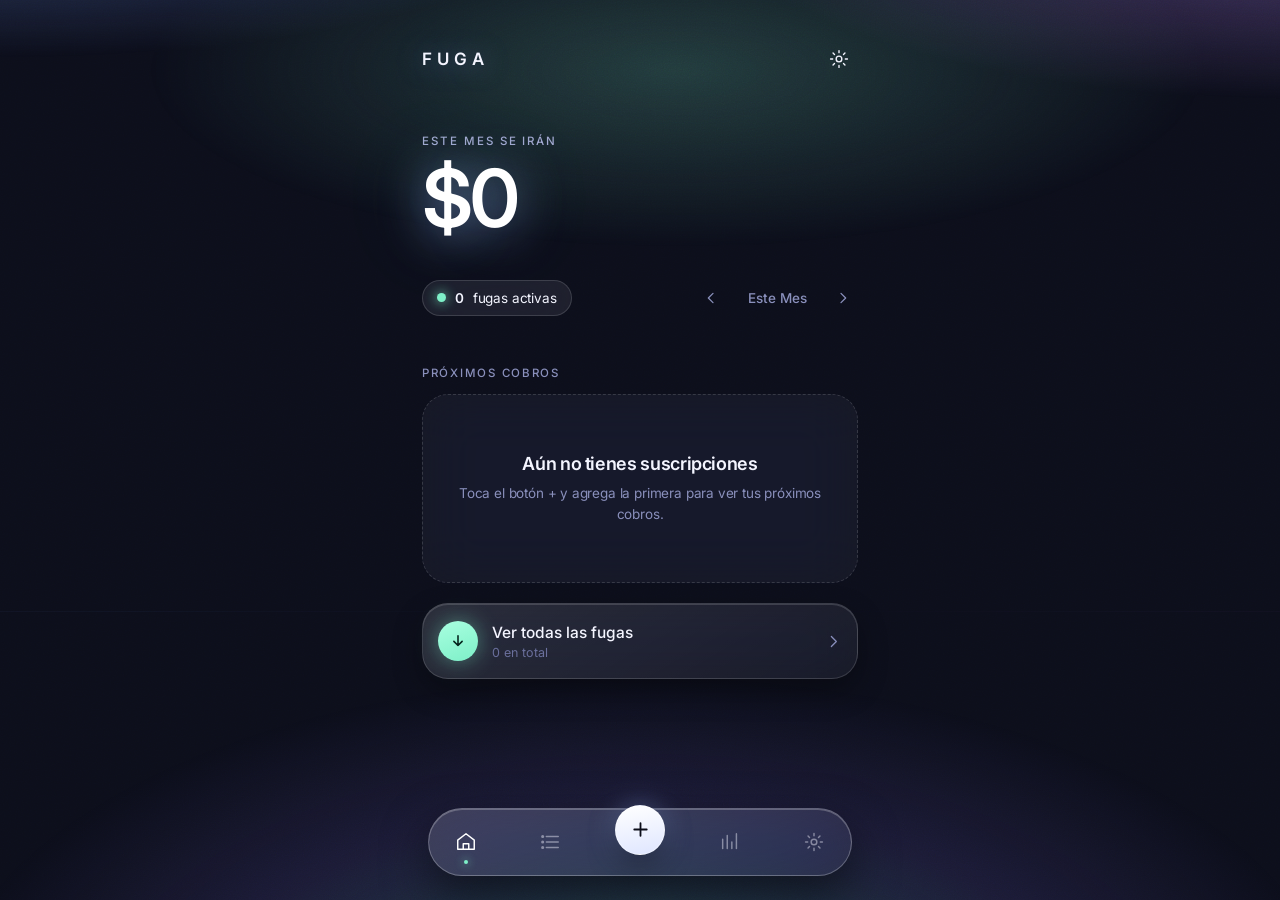
<file: index (22).html>
<!doctype html>
<html lang="es-CL">
<head>
<meta charset="UTF-8">
<meta name="viewport" content="width=device-width,initial-scale=1,viewport-fit=cover">
<meta name="theme-color" content="#0c0e1a">
<meta name="description" content="FUGA, control claro de gastos recurrentes.">
<meta name="apple-mobile-web-app-capable" content="yes">
<meta name="mobile-web-app-capable" content="yes">
<meta name="apple-mobile-web-app-status-bar-style" content="black-translucent">
<meta name="apple-mobile-web-app-title" content="FUGA">
<title>FUGA</title>
<link rel="apple-touch-icon" href="icon-180.png">
<link rel="icon" type="image/png" sizes="192x192" href="icon-192.png">
<link rel="manifest" href="manifest.json">
<link rel="preconnect" href="https://fonts.googleapis.com">
<link rel="preconnect" href="https://fonts.gstatic.com" crossorigin>
<link href="https://fonts.googleapis.com/css2?family=Inter:wght@400;500;600;700&display=swap" rel="stylesheet">
<style>
:root{
  color-scheme:dark;   /* selects, calendario y scrollbars nativos en oscuro */

  /* Base */
  --void:#0a0c18; --deep:#0c0e1a;
  --text:#f4f5ff; --muted:#a3a8d0; --dim:#8a90bc; --faint:#6a709c;

  /* Cristal */
  --glass:rgba(255,255,255,.075);
  --glass-hi:rgba(255,255,255,.13);
  --glass-lo:rgba(255,255,255,.045);
  --edge:rgba(255,255,255,.14);
  --edge-soft:rgba(255,255,255,.08);
  --edge-hi:rgba(255,255,255,.26);

  /* Acentos */
  --mint:#7ef0c8; --sky:#8fb0ff; --violet:#c49bff;
  --warn:#ffcf87; --danger:#ff7a9c;

  --font:"Inter",system-ui,-apple-system,sans-serif;
  --heading:"Inter",system-ui,-apple-system,sans-serif;
  --shell:480px; --radius:19px; --radius-lg:26px;
  --ease:cubic-bezier(.2,.8,.2,1); --ease-io:cubic-bezier(.65,0,.35,1);
  --safe-top:env(safe-area-inset-top,0px); --safe-bot:env(safe-area-inset-bottom,0px);
  --blur:saturate(1.5) blur(26px);
}

*{box-sizing:border-box}
html{background:var(--deep);-webkit-text-size-adjust:100%}
body{
  min-height:100vh;margin:0;background:transparent;
  color:var(--text);font-family:var(--font);letter-spacing:-.011em;
  -webkit-font-smoothing:antialiased;-webkit-tap-highlight-color:transparent;
}
button{font-family:inherit;cursor:pointer}
::selection{background:rgba(126,240,200,.3);color:#fff}
::-webkit-scrollbar{display:none}

/* ═══════ Atmósfera ═══════ */
body::before{
  content:"";position:fixed;inset:-18% -22% auto -22%;height:86vh;z-index:-2;pointer-events:none;
  background:
    radial-gradient(52% 40% at 16% 2%,  rgba(120,160,255,.46), transparent 66%),
    radial-gradient(48% 38% at 86% 8%,  rgba(190,140,255,.40), transparent 68%),
    radial-gradient(40% 32% at 52% 30%, rgba(126,240,200,.20), transparent 72%);
  animation:aura 32s cubic-bezier(.4,0,.6,1) infinite alternate;
  will-change:transform;
}
@keyframes aura{
  from{transform:translate3d(0,0,0) scale(1)}
  to{transform:translate3d(-5%,3%,0) scale(1.16)}
}
#floor{
  position:fixed;left:0;right:0;bottom:0;height:52vh;z-index:-2;pointer-events:none;
  background:radial-gradient(74% 100% at 50% 126%,rgba(90,220,200,.30),rgba(140,120,255,.12) 46%,transparent 74%);
}
body::after{
  content:"";position:fixed;inset:0;z-index:-1;pointer-events:none;opacity:.42;
  background-image:url("data:image/svg+xml,%3Csvg xmlns='http://www.w3.org/2000/svg' width='180' height='180'%3E%3Cfilter id='n'%3E%3CfeTurbulence type='fractalNoise' baseFrequency='.85' numOctaves='3'/%3E%3C/filter%3E%3Crect width='180' height='180' filter='url(%23n)' opacity='.55'/%3E%3C/svg%3E");
  mix-blend-mode:overlay;
}

/* ═══════ Animaciones ═══════ */
@keyframes rise{from{opacity:0;transform:translateY(22px)}to{opacity:1;transform:none}}
@keyframes riseSoft{from{opacity:0;transform:translateY(11px)}to{opacity:1;transform:none}}
@keyframes fadeIn{from{opacity:0}to{opacity:1}}
@keyframes sheetUp{from{transform:translate(-50%,100%)}to{transform:translate(-50%,0)}}
@keyframes screenIn{from{opacity:0;transform:translateY(15px) scale(.985)}to{opacity:1;transform:none}}
@keyframes toastIn{from{opacity:0;transform:translate(-50%,16px) scale(.95)}to{opacity:1;transform:translate(-50%,0) scale(1)}}
@keyframes barGrow{from{transform:scaleY(0)}to{transform:scaleY(1)}}
@keyframes fillGrow{from{width:0}}
@keyframes pulseDot{0%,100%{box-shadow:0 0 0 0 rgba(126,240,200,.55)}60%{box-shadow:0 0 0 9px rgba(126,240,200,0)}}
.stagger>*{animation:riseSoft .55s var(--ease) both}
.stagger>*:nth-child(1){animation-delay:.02s}.stagger>*:nth-child(2){animation-delay:.07s}
.stagger>*:nth-child(3){animation-delay:.12s}.stagger>*:nth-child(4){animation-delay:.17s}
.stagger>*:nth-child(5){animation-delay:.22s}.stagger>*:nth-child(6){animation-delay:.27s}
.stagger>*:nth-child(7){animation-delay:.32s}.stagger>*:nth-child(8){animation-delay:.37s}
@media(prefers-reduced-motion:reduce){
  *,*::before,*::after{animation-duration:.01ms!important;animation-iteration-count:1!important;transition-duration:.01ms!important}
  body::before{animation:none!important}
}

/* ═══════ Estructura ═══════ */
.app-shell{max-width:var(--shell);min-height:100dvh;margin:0 auto;padding:calc(40px + var(--safe-top)) 22px calc(152px + var(--safe-bot))}
.app-header{display:flex;align-items:center;justify-content:space-between}
.brand{color:var(--text);text-decoration:none;font:600 17px var(--heading);letter-spacing:.3em;text-shadow:0 2px 24px rgba(150,180,255,.5)}
.icon-button,.plain-icon{display:grid;place-items:center;border:0;background:transparent;color:var(--text);padding:0}
.icon-button,.plain-icon{width:38px;height:38px;border-radius:50%;transition:background .22s var(--ease)}
.icon-button:active,.plain-icon:active{background:var(--glass-hi)}
.icon-button svg,.plain-icon svg{width:22px;height:22px;fill:none;stroke:currentColor;stroke-width:1.5;stroke-linecap:round;stroke-linejoin:round}
.view{animation:screenIn .44s var(--ease) both}
.view[hidden]{display:none}

/* ═══════ Cifra principal ═══════ */
.overview{padding:56px 0 50px}
.overview>p{margin:0 0 13px;color:var(--muted);font-size:11.5px;font-weight:500;letter-spacing:.17em;animation:riseSoft .5s var(--ease) both}
.overview h1{
  margin:0;color:#fff;
  font:600 clamp(56px,17vw,80px)/.92 var(--heading);letter-spacing:-.052em;
  font-variant-numeric:tabular-nums;
  text-shadow:0 4px 44px rgba(150,180,255,.55),0 0 90px rgba(126,240,200,.22);
  animation:rise .62s var(--ease) .05s both;
}
.overview-note{margin:15px 0 0;color:var(--faint);font-size:12.5px;min-height:17px}
.overview-meta{display:flex;align-items:center;justify-content:space-between;gap:12px;margin-top:28px}
.active-chip{
  display:flex;align-items:center;gap:9px;padding:9px 14px;border-radius:22px;
  border:1px solid var(--edge);background:var(--glass);
  backdrop-filter:var(--blur);-webkit-backdrop-filter:var(--blur);
  color:var(--text);font-size:13.5px;
}
.active-chip i{width:9px;height:9px;border-radius:50%;background:var(--mint);box-shadow:0 0 12px var(--mint);animation:pulseDot 2.8s infinite}
.active-chip b{font-weight:600}
.month-picker{display:flex;align-items:center;gap:2px}
.month-picker button{width:30px;height:30px;display:grid;place-items:center;border:0;background:transparent;color:var(--dim);border-radius:50%;transition:color .2s,background .2s}
.month-picker button:active{background:var(--glass-hi);color:#fff}
.month-picker button svg{width:16px;height:16px;fill:none;stroke:currentColor;stroke-width:1.9;stroke-linecap:round;stroke-linejoin:round}
.month-label{min-width:98px;padding:0 4px;border:0;background:transparent;color:var(--muted);font:500 13.5px var(--font);text-align:center;text-transform:capitalize}
.month-label.off{color:var(--mint)}

/* ═══════ Secciones ═══════ */
.section-heading{display:flex;align-items:center;justify-content:space-between;gap:12px;margin-bottom:14px}
.section-heading h2{margin:0;color:var(--dim);font-size:11.5px;font-weight:500;letter-spacing:.15em}
.section-heading span{color:var(--faint);font-size:11.5px;text-align:right}

/* ═══════ Filas de cristal ═══════ */
.subscription-list{display:flex;flex-direction:column;gap:9px}
.subscription{
  display:flex;align-items:center;gap:14px;padding:12px 14px;cursor:pointer;
  border:1px solid var(--edge);border-radius:var(--radius);background:var(--glass);
  backdrop-filter:var(--blur);-webkit-backdrop-filter:var(--blur);
  box-shadow:0 1px 0 rgba(255,255,255,.07) inset;
  transition:transform .16s var(--ease-io),background .22s,border-color .22s,opacity .25s;
}
.subscription:active{transform:scale(.985);background:var(--glass-hi);border-color:var(--edge-hi)}
.subscription.is-paused{opacity:.38}
.service-logo{
  display:grid;place-items:center;flex:0 0 46px;width:46px;height:46px;overflow:hidden;
  border:1px solid var(--edge);border-radius:14px;color:#fff;
  font:600 21px var(--heading);
  box-shadow:0 1px 0 rgba(255,255,255,.16) inset,0 6px 16px rgba(0,0,0,.32);
}
.service-logo img{width:52%;height:52%;object-fit:contain}
.service-logo.large img{width:44%;height:44%}
.subscription-info{min-width:0;flex:1}
.subscription-info b{display:block;color:#fff;font-size:15.5px;font-weight:500;white-space:nowrap;overflow:hidden;text-overflow:ellipsis}
.subscription-info small{display:block;margin-top:3px;color:var(--faint);font-size:12.5px}
.subscription-info small.due-soon{color:var(--warn)}
.subscription-info small.due-now{color:var(--danger)}
.subscription-amount{display:flex;align-items:center;gap:10px;color:#fff;font-size:15.5px;font-weight:600;font-variant-numeric:tabular-nums;white-space:nowrap}
.subscription-amount svg{width:16px;height:16px;fill:none;stroke:var(--faint);stroke-width:1.8;stroke-linecap:round;stroke-linejoin:round}

/* ═══════ Botón grande ═══════ */
.all-button{
  display:flex;align-items:center;width:100%;margin-top:20px;padding:17px 15px;
  border:1px solid var(--edge);border-radius:var(--radius-lg);
  background:linear-gradient(150deg,rgba(255,255,255,.13),rgba(255,255,255,.05));
  backdrop-filter:var(--blur);-webkit-backdrop-filter:var(--blur);
  color:var(--text);text-align:left;
  box-shadow:0 1px 0 rgba(255,255,255,.14) inset,0 12px 30px rgba(0,0,0,.3);
  transition:transform .15s var(--ease-io),border-color .22s;
}
.all-button:active{transform:scale(.985);border-color:var(--edge-hi)}
.all-button>i{
  display:grid;place-items:center;flex:0 0 40px;width:40px;height:40px;margin-right:14px;
  border-radius:50%;background:linear-gradient(160deg,#a8ffe0,var(--mint));color:#04231b;font-style:normal;
  box-shadow:0 0 22px rgba(126,240,200,.45);
}
.all-button>i svg{width:18px;height:18px;fill:none;stroke:currentColor;stroke-width:2.1;stroke-linecap:round;stroke-linejoin:round}
.all-button span{flex:1;min-width:0}
.all-button b,.all-button small{display:block}
.all-button b{font-size:15.5px;font-weight:500}
.all-button small{margin-top:3px;color:var(--faint);font-size:12.5px}
.all-button em{font-style:normal;display:grid;place-items:center}
.all-button em svg{width:17px;height:17px;fill:none;stroke:var(--dim);stroke-width:1.8;stroke-linecap:round;stroke-linejoin:round}

/* ═══════ Títulos de vista ═══════ */
.view-title{padding:30px 0 22px}
.view-title h1{margin:0;font:600 38px var(--heading);letter-spacing:-.042em;text-shadow:0 3px 30px rgba(150,180,255,.35)}
.view-title p{margin:9px 0 0;color:var(--dim);font-size:13.5px}

/* ═══════ Buscador y filtros ═══════ */
.search-wrap{position:relative;margin-bottom:18px}
.search-wrap span{position:absolute;left:15px;top:50%;transform:translateY(-50%);display:grid;place-items:center}
.search-wrap svg{width:16px;height:16px;fill:none;stroke:var(--dim);stroke-width:1.8;stroke-linecap:round}
.search-wrap input{
  width:100%;height:48px;padding:0 15px 0 42px;border:1px solid var(--edge);border-radius:16px;
  background:var(--glass-lo);color:var(--text);font:15px var(--font);
  backdrop-filter:var(--blur);-webkit-backdrop-filter:var(--blur);
}
.filters{display:flex;gap:8px;margin-bottom:18px;overflow-x:auto;padding-bottom:2px}
.filters button{
  flex:0 0 auto;padding:9px 16px;border:1px solid var(--edge);border-radius:20px;
  background:var(--glass-lo);color:var(--muted);font-size:13.5px;
  backdrop-filter:var(--blur);-webkit-backdrop-filter:var(--blur);transition:all .22s var(--ease);
}
.filters button.on{background:rgba(255,255,255,.92);border-color:transparent;color:#0c0e1a;font-weight:600}

/* ═══════ Estadísticas ═══════ */
.stat-grid{display:grid;grid-template-columns:1fr 1fr;gap:11px;margin-bottom:22px}
.stat-box,.panel,.setting-row{
  border:1px solid var(--edge);border-radius:var(--radius-lg);background:var(--glass);
  backdrop-filter:var(--blur);-webkit-backdrop-filter:var(--blur);
  box-shadow:0 1px 0 rgba(255,255,255,.08) inset;
}
.stat-box{padding:18px}
.stat-box small{display:block;color:var(--faint);font-size:11px;font-weight:500;letter-spacing:.1em}
.stat-box strong{display:block;margin-top:8px;font:600 24px var(--heading);letter-spacing:-.035em;font-variant-numeric:tabular-nums}
.stat-box strong.green{color:var(--mint)}
.stat-box strong.red{color:var(--danger)}
.panel{padding:21px 19px;margin-bottom:16px}
.panel h3{margin:0 0 4px;font:600 16.5px var(--heading);letter-spacing:-.02em}
.panel p.hint{margin:0 0 20px;color:var(--faint);font-size:12.5px}
.year-chart{display:flex;align-items:flex-end;gap:5px;height:130px;margin-top:6px}
.year-chart .col{flex:1;display:flex;flex-direction:column;align-items:center;gap:8px;min-width:0}
.year-chart .bar{width:100%;max-width:22px;border-radius:6px;background:linear-gradient(rgba(255,255,255,.34),rgba(255,255,255,.07));transform-origin:bottom;animation:barGrow .62s var(--ease) both}
.year-chart .bar.on{background:linear-gradient(#b6ffe6,var(--mint));box-shadow:0 0 18px rgba(126,240,200,.5)}
.year-chart .lbl{color:var(--faint);font-size:9.5px;letter-spacing:.06em;text-transform:uppercase}
.cat-row{margin-bottom:16px}.cat-row:last-child{margin-bottom:0}
.cat-top{display:flex;justify-content:space-between;align-items:baseline;margin-bottom:8px;font-size:13.5px}
.cat-top span{color:var(--muted)}
.cat-top b{font-weight:600;color:#fff;font-variant-numeric:tabular-nums}
.cat-top b em{font-style:normal;color:var(--faint);font-size:12px;margin-left:8px}
.cat-track{height:6px;border-radius:99px;background:rgba(255,255,255,.09);overflow:hidden}
.cat-fill{height:100%;border-radius:99px;animation:fillGrow .85s var(--ease) both}

/* ═══════ Ajustes ═══════ */
.setting-row{display:flex;align-items:center;justify-content:space-between;gap:14px;padding:17px 18px;margin-bottom:10px}
.setting-row b{display:block;font-size:15px;font-weight:500}
.setting-row small{display:block;margin-top:3px;color:var(--faint);font-size:12.5px}
.setting-row .act{
  flex:0 0 auto;padding:10px 16px;border:1px solid var(--edge);border-radius:20px;
  background:var(--glass-hi);color:var(--text);font-size:13px;transition:background .2s;
}
.setting-row .act:active{background:rgba(255,255,255,.24)}
.setting-row input{flex:0 0 116px;color-scheme:dark;height:44px;padding:0 13px;text-align:right;border:1px solid var(--edge);border-radius:13px;background:var(--glass-lo);color:var(--text);font:15px var(--font)}
.danger-button{
  width:100%;height:54px;margin-top:8px;border:1px solid rgba(255,122,156,.32);border-radius:var(--radius-lg);
  background:rgba(255,122,156,.07);color:var(--danger);font:500 15px var(--font);
}
.danger-button:active{background:rgba(255,122,156,.16)}

/* ═══════ Dock ═══════ */
.bottom-nav{
  position:fixed;z-index:4;left:50%;bottom:max(24px,var(--safe-bot));transform:translateX(-50%);
  display:flex;align-items:center;justify-content:space-between;
  width:min(424px,calc(100vw - 40px));height:68px;padding:0 18px;
  border:1px solid var(--edge-hi);border-radius:34px;
  background:linear-gradient(160deg,rgba(255,255,255,.16),rgba(255,255,255,.06));
  backdrop-filter:saturate(1.6) blur(30px);-webkit-backdrop-filter:saturate(1.6) blur(30px);
  box-shadow:0 1px 0 rgba(255,255,255,.24) inset,0 18px 46px rgba(0,0,0,.5);
}
.bottom-nav button{position:relative;display:grid;place-items:center;width:38px;height:42px;padding:0;border:0;background:transparent;color:rgba(244,245,255,.45);transition:color .25s var(--ease)}
.bottom-nav button.selected{color:#fff}
.bottom-nav button.selected::after{content:"";position:absolute;bottom:-1px;width:4px;height:4px;border-radius:50%;background:var(--mint);box-shadow:0 0 9px var(--mint)}
.bottom-nav svg{width:22px;height:22px;fill:none;stroke:currentColor;stroke-width:1.6;stroke-linecap:round;stroke-linejoin:round}
.bottom-nav .add-button{
  width:50px;height:50px;margin-top:-25px;border:1px solid rgba(255,255,255,.4);border-radius:50%;
  background:linear-gradient(170deg,#ffffff,#dfe6ff);color:#0c0e1a;
  box-shadow:0 10px 26px rgba(0,0,0,.5),0 0 26px rgba(150,180,255,.4);
  transition:transform .14s var(--ease-io),filter .2s;
}
.bottom-nav .add-button:active{transform:scale(.9);filter:brightness(1.08)}
.bottom-nav .add-button svg{width:23px;height:23px;stroke-width:1.9}
.bottom-nav .add-button::after{display:none}

/* ═══════ Capas ═══════ */
.backdrop{position:fixed;z-index:7;inset:0;background:rgba(6,8,18,.6);backdrop-filter:blur(10px);animation:fadeIn .3s var(--ease)}
.backdrop[hidden]{display:none}

.detail-screen{
  position:fixed;z-index:8;inset:0;overflow:auto;max-width:var(--shell);margin:auto;
  padding:calc(36px + var(--safe-top)) 22px calc(40px + var(--safe-bot));
  background:linear-gradient(180deg,rgba(12,14,26,.82),rgba(10,12,24,.95));
  backdrop-filter:saturate(1.4) blur(30px);-webkit-backdrop-filter:saturate(1.4) blur(30px);
  animation:screenIn .42s var(--ease);
}
.detail-screen[hidden]{display:none}
.detail-screen>header{display:flex;justify-content:space-between}
.detail-identity{text-align:center;padding:36px 0 34px}
.service-logo.large{width:122px;height:122px;margin:0 auto 18px;border-radius:32px;font-size:56px;box-shadow:0 1px 0 rgba(255,255,255,.2) inset,0 20px 50px rgba(0,0,0,.5)}
.detail-identity h1{margin:0;color:#fff;font:600 34px var(--heading);letter-spacing:-.042em}
.detail-identity p{margin:8px 0 0;color:var(--dim);font-size:15.5px}
.paused-tag{display:inline-block;margin-top:13px;padding:6px 14px;border-radius:20px;border:1px solid rgba(255,207,135,.3);background:rgba(255,207,135,.1);color:var(--warn);font-size:12.5px}
.paused-tag[hidden]{display:none}

.detail-card,.annual-card,.notes-card{
  border:1px solid var(--edge);border-radius:var(--radius-lg);background:var(--glass);
  backdrop-filter:var(--blur);-webkit-backdrop-filter:var(--blur);
  box-shadow:0 1px 0 rgba(255,255,255,.09) inset;
}
.detail-card{padding:4px 22px}
.detail-card>div{display:grid;grid-template-columns:40px 1fr auto;align-items:center;min-height:78px;border-bottom:1px solid var(--edge-soft)}
.detail-card>div:last-child{border:0}
.detail-card i{display:grid;place-items:center;width:26px;height:26px;color:var(--sky);font-style:normal}
.detail-card i svg{width:19px;height:19px;fill:none;stroke:currentColor;stroke-width:1.5;stroke-linecap:round;stroke-linejoin:round}
.detail-card span{color:var(--muted);font-size:14.5px}
.detail-card strong{color:#fff;font:600 17.5px var(--heading);font-variant-numeric:tabular-nums;text-align:right}
.detail-card small{grid-column:3;color:var(--faint);font-size:12px;text-align:right}

.annual-card{display:flex;align-items:center;justify-content:space-between;gap:18px;margin-top:16px;padding:21px 22px}
.annual-card .a-head{display:flex;align-items:center;gap:11px}
.annual-card .a-head svg{width:21px;height:21px;fill:none;stroke:var(--mint);stroke-width:1.6;stroke-linecap:round;stroke-linejoin:round}
.annual-card p{margin:0;color:var(--muted);font-size:14.5px}
.annual-card strong{display:block;margin-top:24px;color:#fff;font:600 27px var(--heading);letter-spacing:-.035em;font-variant-numeric:tabular-nums;white-space:nowrap}
.mini-bars{display:flex;align-items:flex-end;gap:7px;height:98px;flex:0 0 auto}
.mini-bars .mb{display:flex;flex-direction:column;align-items:center;gap:7px}
.mini-bars .mb i{display:block;width:13px;border-radius:5px;background:linear-gradient(rgba(255,255,255,.3),rgba(255,255,255,.06));transform-origin:bottom;animation:barGrow .58s var(--ease) both}
.mini-bars .mb i.on{background:linear-gradient(#b6ffe6,var(--mint));box-shadow:0 0 16px rgba(126,240,200,.5)}
.mini-bars .mb small{color:var(--faint);font-size:9px;letter-spacing:.08em;text-transform:uppercase}

.notes-card{display:flex;align-items:flex-start;gap:14px;margin-top:16px;padding:20px 22px;width:100%;text-align:left;color:var(--text);cursor:pointer}
.notes-card>span{display:grid;place-items:center;flex:0 0 24px;width:24px;height:24px;margin-top:1px}
.notes-card>span svg{width:19px;height:19px;fill:none;stroke:var(--violet);stroke-width:1.5;stroke-linecap:round;stroke-linejoin:round}
.notes-card div{flex:1;min-width:0}
.notes-card b{font-size:15px;font-weight:500}
.notes-card p{margin:9px 0 0;color:var(--dim);font-size:13.5px;word-break:break-word}
.notes-card em{font-style:normal;display:grid;place-items:center;margin-top:2px}
.notes-card em svg{width:17px;height:17px;fill:none;stroke:var(--faint);stroke-width:1.8;stroke-linecap:round;stroke-linejoin:round}

.detail-actions{display:grid;grid-template-columns:1fr 1fr;gap:12px;margin-top:24px}
.detail-actions button{
  display:flex;align-items:center;justify-content:center;gap:10px;min-height:68px;
  border:1px solid var(--edge);border-radius:var(--radius-lg);background:var(--glass);
  backdrop-filter:var(--blur);-webkit-backdrop-filter:var(--blur);
  color:var(--text);font-size:15.5px;transition:transform .14s var(--ease-io),background .2s;
}
.detail-actions button:active{transform:scale(.975);background:var(--glass-hi)}
.detail-actions svg{width:21px;height:21px;fill:none;stroke:currentColor;stroke-width:1.6;stroke-linecap:round;stroke-linejoin:round}
.detail-actions .delete-action{color:var(--danger);border-color:rgba(255,122,156,.26);background:rgba(255,122,156,.06)}

/* ═══════ Hoja ═══════ */
.form-sheet{
  position:fixed;z-index:8;bottom:0;left:50%;transform:translateX(-50%);
  width:min(var(--shell),100%);max-height:90vh;overflow:auto;
  padding:12px 22px calc(32px + var(--safe-bot));
  border:1px solid var(--edge-hi);border-bottom:0;border-radius:30px 30px 0 0;
  background:linear-gradient(180deg,rgba(24,28,48,.94),rgba(11,13,24,.98));
  backdrop-filter:saturate(1.5) blur(34px);-webkit-backdrop-filter:saturate(1.5) blur(34px);
  box-shadow:0 1px 0 rgba(255,255,255,.16) inset,0 -24px 60px rgba(0,0,0,.55);
  animation:sheetUp .44s var(--ease);
}
.form-sheet[hidden]{display:none}
.sheet-handle{width:40px;height:4px;margin:0 auto 18px;border-radius:4px;background:rgba(255,255,255,.28)}
.form-sheet header{display:flex;align-items:flex-start;justify-content:space-between;gap:14px}
.form-sheet header p{margin:0;color:var(--faint);font-size:10px;font-weight:600;letter-spacing:.14em}
.form-sheet h2{margin:5px 0 0;font:600 25px var(--heading);letter-spacing:-.035em}
.form-sheet header button{width:34px;height:34px;display:grid;place-items:center;border:0;border-radius:50%;background:var(--glass-hi);color:#fff}
.form-sheet header button svg{width:18px;height:18px;fill:none;stroke:currentColor;stroke-width:2;stroke-linecap:round}

form{display:grid;gap:14px;margin-top:18px}
label{display:grid;gap:7px;margin:0;color:var(--faint);font-size:10px;font-weight:600;letter-spacing:.14em}
input,select,textarea{
  width:100%;padding:0 14px;border:1px solid var(--edge);border-radius:14px;
  background:var(--glass-lo);color:var(--text);font:15px var(--font);
  transition:border-color .22s,box-shadow .22s,background .22s;
}
input,select{height:49px}
textarea{padding:14px;min-height:78px;resize:vertical;font-family:var(--font);line-height:1.5}
input:focus,select:focus,textarea:focus{outline:none;border-color:rgba(126,240,200,.6);box-shadow:0 0 0 3px rgba(126,240,200,.14);background-color:var(--glass)}
input[type=date]{-webkit-appearance:none}
.form-grid{display:grid;grid-template-columns:1fr 1fr;gap:10px}

/* El popup de un select lo dibuja el sistema: hay que darle color sólido
   o queda texto claro sobre fondo blanco y no se lee. */
select{
  appearance:none;-webkit-appearance:none;-moz-appearance:none;
  padding-right:40px;cursor:pointer;
  background-image:url("data:image/svg+xml;charset=utf-8,%3Csvg xmlns='http://www.w3.org/2000/svg' viewBox='0 0 24 24' fill='none' stroke='%23a3a8d0' stroke-width='2' stroke-linecap='round' stroke-linejoin='round'%3E%3Cpath d='M6 9l6 6 6-6'/%3E%3C/svg%3E");
  background-repeat:no-repeat;background-position:right 14px center;background-size:15px;
}
select option,select optgroup{
  background-color:#151a2e;color:#f4f5ff;
  padding:10px 12px;font-size:15px;
}
select option:checked{background-color:#233052;color:#ffffff}

/* El campo de fecha también se apoya en controles nativos */
input[type=date]::-webkit-calendar-picker-indicator{
  filter:invert(72%) sepia(12%) saturate(700%) hue-rotate(196deg);cursor:pointer;
}

.save-button{
  height:53px;margin-top:6px;border:0;border-radius:16px;
  background:linear-gradient(170deg,#ffffff,#dde5ff);color:#0c0e1a;
  font:600 15px var(--heading);letter-spacing:-.01em;
  box-shadow:0 10px 28px rgba(150,180,255,.28);
  transition:transform .14s var(--ease-io);
}
.save-button:active{transform:scale(.98)}

/* ═══════ Selector de plataformas ═══════ */
.picker{margin-top:18px}
.picker-head{display:flex;align-items:center;justify-content:space-between;margin-bottom:11px}
.picker-head p{margin:0;color:var(--faint);font-size:10px;font-weight:600;letter-spacing:.14em}
.picker-head button{border:0;background:transparent;color:var(--mint);font:500 12.5px var(--font);padding:4px 0}
.picker input{margin-bottom:11px;height:44px}
.picker-grid{display:grid;grid-template-columns:repeat(4,1fr);gap:11px}
.picker-grid.expanded{max-height:274px;overflow-y:auto;padding-right:2px}
.plat{display:flex;flex-direction:column;align-items:center;gap:7px;padding:0;border:0;background:transparent;color:var(--muted)}
.plat i{
  display:grid;place-items:center;width:100%;aspect-ratio:1;max-width:56px;
  border:1px solid var(--edge);border-radius:16px;color:#fff;
  font:600 19px var(--heading);font-style:normal;overflow:hidden;
  box-shadow:0 1px 0 rgba(255,255,255,.14) inset;
  transition:transform .16s var(--ease-io),border-color .2s,box-shadow .2s;
}
.plat.on i{border-color:var(--mint);transform:scale(1.05);box-shadow:0 0 20px rgba(126,240,200,.45)}
.plat:active i{transform:scale(.93)}
.plat img{width:52%;height:52%;object-fit:contain}
.plat span{font-size:10.5px;line-height:1.25;text-align:center;max-width:100%;overflow:hidden;display:-webkit-box;-webkit-line-clamp:2;-webkit-box-orient:vertical}
.picker-none{grid-column:1/-1;padding:18px 0;text-align:center;color:var(--faint);font-size:12.5px}

.swatches{display:flex;gap:9px;flex-wrap:wrap}
.swatches button{width:38px;height:38px;padding:0;border:2px solid transparent;border-radius:13px;transition:transform .16s var(--ease-io),border-color .2s}
.swatches button.on{border-color:#fff;transform:scale(1.06);box-shadow:0 0 16px rgba(255,255,255,.3)}

/* ═══════ Varios ═══════ */
.toast{
  display:none;position:fixed;z-index:10;left:50%;bottom:calc(106px + var(--safe-bot));
  max-width:calc(100vw - 48px);padding:13px 18px;
  border:1px solid var(--edge-hi);border-radius:16px;
  background:linear-gradient(150deg,rgba(255,255,255,.18),rgba(20,24,42,.9));
  backdrop-filter:saturate(1.5) blur(28px);-webkit-backdrop-filter:saturate(1.5) blur(28px);
  color:#fff;font-size:13.5px;text-align:center;
  box-shadow:0 1px 0 rgba(255,255,255,.2) inset,0 14px 36px rgba(0,0,0,.5);
}
.toast.show{display:block;animation:toastIn .36s var(--ease)}
.empty-state{
  padding:58px 22px;text-align:center;border:1px dashed var(--edge);border-radius:var(--radius-lg);
  background:var(--glass-lo);backdrop-filter:var(--blur);-webkit-backdrop-filter:var(--blur);
}
.empty-state b{display:block;font:600 18px var(--heading);letter-spacing:-.02em;margin-bottom:8px}
.empty-state small{color:var(--dim);font-size:13.5px;line-height:1.5}

@media(max-width:370px){
  .app-shell{padding-left:17px;padding-right:17px}
  .overview h1{font-size:54px}
  .bottom-nav{width:calc(100vw - 26px)}
  .stat-grid{grid-template-columns:1fr}
}

</style>
</head>
<body>

<div id="floor" aria-hidden="true"></div>
<main class="app-shell">
  <header class="app-header">
    <a href="#" class="brand">FUGA</a>
    <button class="icon-button" id="settingsButton" aria-label="Ajustes">
      <svg viewBox="0 0 24 24"><circle cx="12" cy="12" r="3.1"/><path d="M12 2.8v2.3M12 18.9v2.3M21.2 12h-2.3M5.1 12H2.8M18.5 5.5l-1.6 1.6M7.1 16.9l-1.6 1.6M18.5 18.5l-1.6-1.6M7.1 7.1L5.5 5.5"/></svg>
    </button>
  </header>

  <div class="view" id="view-home">
    <section class="overview">
      <p id="overviewLabel">ESTE MES SE IRÁN</p>
      <h1 id="monthlyTotal">$0</h1>
      <p class="overview-note" id="overviewNote"></p>
      <div class="overview-meta">
        <span class="active-chip"><i></i><b id="activeCount">0</b> fugas activas</span>
        <div class="month-picker">
          <button id="prevMonth" aria-label="Mes anterior"></button>
          <button class="month-label" id="monthLabel">Este mes</button>
          <button id="nextMonth" aria-label="Mes siguiente"></button>
        </div>
      </div>
    </section>
    <section>
      <div class="section-heading"><h2>PRÓXIMOS COBROS</h2><span id="annualTotal"></span></div>
      <div class="subscription-list stagger" id="upcomingList"></div>
      <button class="all-button" id="allButton">
        <i id="iconDown"></i>
        <span><b>Ver todas las fugas</b><small id="allCount">0 en total</small></span>
        <em id="iconAllArrow"></em>
      </button>
    </section>
  </div>

  <div class="view" id="view-all" hidden>
    <div class="view-title"><h1>Todas</h1><p id="allSubtitle"></p></div>
    <div class="search-wrap"><span id="iconSearch"></span><input id="searchInput" type="search" placeholder="Buscar por nombre o categoría" autocomplete="off"></div>
    <div class="filters">
      <button class="on" data-filter="todas">Todas</button>
      <button data-filter="activas">Activas</button>
      <button data-filter="pausadas">Pausadas</button>
    </div>
    <div class="subscription-list stagger" id="allList"></div>
  </div>

  <div class="view" id="view-insights" hidden>
    <div class="view-title"><h1>Estadísticas</h1><p>Tu gasto recurrente, en perspectiva.</p></div>
    <div class="stat-grid">
      <div class="stat-box"><small>PROMEDIO MENSUAL</small><strong id="statAverage">$0</strong></div>
      <div class="stat-box"><small>PROYECCIÓN ANUAL</small><strong class="red" id="statYear">$0</strong></div>
      <div class="stat-box"><small>ACTIVAS</small><strong id="statActive">0</strong></div>
      <div class="stat-box"><small>AHORRADO AL PAUSAR</small><strong class="green" id="statSaved">$0</strong></div>
    </div>
    <div class="panel"><h3>Próximos 12 meses</h3><p class="hint" id="yearHint"></p><div class="year-chart" id="yearChart"></div></div>
    <div class="panel"><h3>Por categoría</h3><p class="hint">Sobre el promedio mensual normalizado.</p><div id="catList"></div></div>
    <div class="panel"><h3>Por medio de pago</h3><p class="hint">Cuánto le cargas a cada tarjeta al mes.</p><div id="bankList"></div></div>
  </div>

  <div class="view" id="view-settings" hidden>
    <div class="view-title"><h1>Ajustes</h1><p>Moneda y respaldos.</p></div>
    <div class="setting-row"><div><b>Valor del dólar</b><small id="rateNote"></small></div><input id="rateInput" type="number" inputmode="decimal" min="1" step="1"></div>
    <div class="setting-row"><div><b>Logos de marca</b><small id="logoNote"></small></div><button class="act" id="logoToggle">—</button></div>
    <div class="setting-row"><div><b>Exportar respaldo</b><small>Archivo JSON con todo</small></div><button class="act" id="exportJson">Guardar</button></div>
    <div class="setting-row"><div><b>Exportar planilla</b><small>CSV para Excel</small></div><button class="act" id="exportCsv">Guardar</button></div>
    <div class="setting-row"><div><b>Restaurar respaldo</b><small id="dataNote"></small></div><button class="act" id="importButton">Elegir</button></div>
    <input type="file" id="importFile" accept="application/json" hidden>
    <button class="danger-button" id="wipeButton">Borrar todas las suscripciones</button>
  </div>
</main>

<nav class="bottom-nav" aria-label="Navegación">
  <button class="selected" data-action="home" aria-label="Inicio"><svg viewBox="0 0 24 24"><path d="m3 10 9-7 9 7v10H3zM9 20v-6h6v6"/></svg></button>
  <button data-action="all" aria-label="Todas"><svg viewBox="0 0 24 24"><path d="M8 6h13M8 12h13M8 18h13"/><circle cx="4" cy="6" r=".9"/><circle cx="4" cy="12" r=".9"/><circle cx="4" cy="18" r=".9"/></svg></button>
  <button class="add-button" id="addButton" aria-label="Agregar"><svg viewBox="0 0 24 24"><path d="M12 5.5v13M5.5 12h13"/></svg></button>
  <button data-action="insights" aria-label="Estadísticas"><svg viewBox="0 0 24 24"><path d="M4 19V9m5 10V5m5 14v-7m5 7V3"/></svg></button>
  <button data-action="settings" aria-label="Ajustes"><svg viewBox="0 0 24 24"><circle cx="12" cy="12" r="3.1"/><path d="M12 2.8v2.3M12 18.9v2.3M21.2 12h-2.3M5.1 12H2.8M18.5 5.5l-1.6 1.6M7.1 16.9l-1.6 1.6M18.5 18.5l-1.6-1.6M7.1 7.1L5.5 5.5"/></svg></button>
</nav>

<div class="backdrop" id="backdrop" hidden></div>

<section class="detail-screen" id="detailScreen" hidden aria-modal="true" role="dialog">
  <header>
    <button class="plain-icon" id="closeDetail" aria-label="Volver"></button>
    <button class="plain-icon" id="editDetail" aria-label="Editar"></button>
  </header>
  <div class="detail-identity">
    <div class="service-logo large" id="detailLogo">N</div>
    <h1 id="detailName">—</h1>
    <p id="detailCategory">—</p>
    <span class="paused-tag" id="detailPaused" hidden>En pausa</span>
  </div>
  <div class="detail-card">
    <div><i id="iconCalendar"></i><span>Próximo cobro</span><strong id="detailNext">—</strong><small id="detailDate">—</small></div>
    <div><i id="iconRepeat"></i><span>Frecuencia</span><strong id="detailFrequency">—</strong></div>
    <div><i id="iconDollar"></i><span>Valor</span><strong id="detailAmount">—</strong><small id="detailCurrency">CLP</small></div>
    <div><i id="iconCard"></i><span>Medio de pago</span><strong id="detailBank">—</strong><small id="detailCard"></small></div>
  </div>
  <div class="annual-card">
    <div><div class="a-head"><span id="iconTrend"></span><p>Costo 12 meses</p></div><strong id="detailAnnual">$0</strong></div>
    <div class="mini-bars" id="miniBars" aria-hidden="true"></div>
  </div>
  <button class="notes-card" id="notesCard">
    <span id="iconNote"></span>
    <div><b>Notas</b><p id="detailNotes">Sin notas.</p></div>
    <em id="iconNoteArrow"></em>
  </button>
  <div class="detail-actions">
    <button id="pauseButton"><i id="pauseIcon"></i><span id="pauseLabel">Pausar</span></button>
    <button class="delete-action" id="deleteButton"><i id="trashIcon"></i>Eliminar</button>
  </div>
</section>

<section class="form-sheet" id="leakSheet" hidden aria-modal="true" role="dialog">
  <div class="sheet-handle"></div>
  <header>
    <div><p id="sheetKicker">NUEVO REGISTRO</p><h2 id="sheetTitle">Agregar suscripción</h2></div>
    <button id="closeSheet" aria-label="Cerrar"></button>
  </header>
  <form id="leakForm" novalidate>
    <input id="leakId" type="hidden"><input id="leakSlug" type="hidden">

    <div class="picker">
      <div class="picker-head">
        <p>PLATAFORMA</p>
        <button type="button" id="togglePicker">Ver todas</button>
      </div>
      <input id="platSearch" type="search" placeholder="Buscar plataforma" autocomplete="off" hidden>
      <div class="picker-grid" id="platGrid"></div>
    </div>

    <label>NOMBRE<input id="nameInput" required maxlength="50" placeholder="Netflix" autocomplete="off"></label>
    <div class="form-grid">
      <label>MONTO<input id="amountInput" type="number" min="1" step="1" required placeholder="9990" inputmode="decimal"></label>
      <label>MONEDA<select id="currencyInput"><option>CLP</option><option>USD</option></select></label>
    </div>
    <div class="form-grid">
      <label>FRECUENCIA<select id="frequencyInput"><option value="monthly">Mensual</option><option value="quarterly">Trimestral</option><option value="semiannual">Semestral</option><option value="yearly">Anual</option></select></label>
      <label>PRÓXIMO COBRO<input id="nextChargeInput" type="date" required></label>
    </div>
    <label>CATEGORÍA<select id="categoryInput"></select></label>

    <div class="form-grid">
      <label>BANCO O TARJETA<select id="bankInput"></select></label>
      <label>ÚLTIMOS 4 DÍGITOS<input id="cardInput" inputmode="numeric" maxlength="4" placeholder="opcional"></label>
    </div>
    <label>NOTAS<textarea id="notesInput" maxlength="240" placeholder="Plan familiar, renovación anual, etc."></textarea></label>
    <label>COLOR<div class="swatches" id="colorSwatches"></div><input id="colorInput" type="hidden"></label>
    <button class="save-button" type="submit">Guardar suscripción</button>
  </form>
</section>

<div class="toast" id="toast" role="status" aria-live="polite"></div>

<script>
(() => {
"use strict";
const $ = id => document.getElementById(id);

/* ═══════ Almacenamiento ═══════ */
const KEY = "fuga-v2";
const CATEGORIES = [
  {id:"streaming",label:"Streaming"},{id:"musica",label:"Música"},
  {id:"software",label:"Software e IA"},{id:"almacenamiento",label:"Almacenamiento"},
  {id:"juegos",label:"Juegos"},{id:"telecom",label:"Internet y celular"},
  {id:"salud",label:"Salud y gimnasio"},{id:"otros",label:"Otros"}
];
function guessCategory(name=""){
  const n = name.toLowerCase();
  if(/netflix|disney|hbo|max|prime|youtube|paramount|apple tv|star/.test(n)) return "streaming";
  if(/spotify|apple music|tidal|deezer|audible/.test(n)) return "musica";
  if(/chatgpt|openai|claude|gemini|copilot|notion|adobe|canva|figma/.test(n)) return "software";
  if(/icloud|google one|dropbox|onedrive|mega/.test(n)) return "almacenamiento";
  if(/xbox|playstation|nintendo|steam|game pass|ea play/.test(n)) return "juegos";
  if(/entel|movistar|wom|claro|vtr|mundo|gtd|internet|plan/.test(n)) return "telecom";
  if(/gym|gimnasio|smart fit|energy|isapre|seguro/.test(n)) return "salud";
  return "otros";
}
/* Catálogo de plataformas.
   slug = identificador en Simple Icons. Si no existe o no carga,
   el tile cae solo a la inicial sobre el color de marca.
   Los precios son referenciales para Chile y siempre editables. */
const PLATFORMS = [
  {n:"Netflix",          s:"netflix",        c:"#E50914", g:"streaming",      p:9700},
  {n:"Disney+",          s:"disneyplus",     c:"#1A4BD6", g:"streaming",      p:8900},
  {n:"HBO Max",          s:"hbo",            c:"#8B5CF6", g:"streaming",      p:7900},
  {n:"Prime Video",      s:"primevideo",     c:"#00A8E1", g:"streaming",      p:3990},
  {n:"Paramount+",       s:"paramountplus",  c:"#0064FF", g:"streaming",      p:4990},
  {n:"Apple TV+",        s:"appletv",        c:"#5A5A60", g:"streaming",      p:6900},
  {n:"YouTube Premium",  s:"youtube",        c:"#FF0000", g:"streaming",      p:7900},
  {n:"Crunchyroll",      s:"crunchyroll",    c:"#F47521", g:"streaming",      p:4500},
  {n:"Mubi",             s:"mubi",           c:"#1E4BD8", g:"streaming",      p:5990},
  {n:"Twitch",           s:"twitch",         c:"#9146FF", g:"streaming",      p:5000},
  {n:"TNT Sports",       s:"",               c:"#E30613", g:"streaming",      p:6990},
  {n:"DirecTV GO",       s:"",               c:"#00A0DF", g:"streaming",      p:12990},
  {n:"Spotify",          s:"spotify",        c:"#1DB954", g:"musica",         p:6500},
  {n:"Apple Music",      s:"applemusic",     c:"#FA243C", g:"musica",         p:5900},
  {n:"YouTube Music",    s:"youtubemusic",   c:"#FF0000", g:"musica",         p:5900},
  {n:"Tidal",            s:"tidal",          c:"#33A2C4", g:"musica",         p:6990},
  {n:"Deezer",           s:"deezer",         c:"#A238FF", g:"musica",         p:5990},
  {n:"Audible",          s:"audible",        c:"#F8991C", g:"musica",         p:9900},
  {n:"ChatGPT Plus",     s:"openai",         c:"#10A37F", g:"software",       p:20,  u:"USD"},
  {n:"Claude Pro",       s:"claude",         c:"#D97757", g:"software",       p:20,  u:"USD"},
  {n:"Gemini Advanced",  s:"googlegemini",   c:"#8E75B2", g:"software",       p:20,  u:"USD"},
  {n:"GitHub Copilot",   s:"githubcopilot",  c:"#6E6E73", g:"software",       p:10,  u:"USD"},
  {n:"Perplexity",       s:"perplexity",     c:"#20808D", g:"software",       p:20,  u:"USD"},
  {n:"Notion",           s:"notion",         c:"#8E8E93", g:"software",       p:10,  u:"USD"},
  {n:"Canva Pro",        s:"canva",          c:"#00C4CC", g:"software",       p:5990},
  {n:"Adobe CC",         s:"adobe",          c:"#DA1F26", g:"software",       p:30,  u:"USD"},
  {n:"Figma",            s:"figma",          c:"#F24E1E", g:"software",       p:12,  u:"USD"},
  {n:"Microsoft 365",    s:"microsoft365",   c:"#D83B01", g:"software",       p:7000},
  {n:"Zoom",             s:"zoom",           c:"#0B5CFF", g:"software",       p:15,  u:"USD"},
  {n:"Google One",       s:"googleone",      c:"#4285F4", g:"almacenamiento", p:2700},
  {n:"iCloud+",          s:"icloud",         c:"#3693F3", g:"almacenamiento", p:1700},
  {n:"Dropbox",          s:"dropbox",        c:"#0061FF", g:"almacenamiento", p:9990},
  {n:"OneDrive",         s:"microsoftonedrive", c:"#0078D4", g:"almacenamiento", p:3000},
  {n:"Xbox Game Pass",   s:"xbox",           c:"#107C10", g:"juegos",         p:9990},
  {n:"PlayStation Plus", s:"playstation",    c:"#0070D1", g:"juegos",         p:8990},
  {n:"Nintendo Online",  s:"nintendoswitch", c:"#E60012", g:"juegos",         p:3500},
  {n:"LinkedIn Premium", s:"linkedin",       c:"#0A66C2", g:"otros",          p:30,  u:"USD"},
  {n:"Duolingo",         s:"duolingo",       c:"#58CC02", g:"otros",          p:6990},
  {n:"Amazon Prime",     s:"amazonprime",    c:"#00A8E1", g:"otros",          p:3990},
  {n:"Strava",           s:"strava",         c:"#FC4C02", g:"salud",          p:6000},
  {n:"Smart Fit",        s:"",               c:"#E8C300", g:"salud",          p:25990},
  {n:"Entel",            s:"",               c:"#0072CE", g:"telecom",        p:25000},
  {n:"Movistar",         s:"",               c:"#019DF4", g:"telecom",        p:25000},
  {n:"WOM",              s:"",               c:"#7B2D8E", g:"telecom",        p:20000},
  {n:"Claro",            s:"",               c:"#DA291C", g:"telecom",        p:22000},
  {n:"VTR",              s:"",               c:"#E4002B", g:"telecom",        p:30000}
];

function normalize(l){
  return {
    id: l.id || newId(),
    slug: typeof l.slug === "string" ? l.slug : "",
    name: String(l.name || "Sin nombre"),
    amount: Number(l.amount) || 0,
    currency: l.currency === "USD" ? "USD" : "CLP",
    frequency: ["monthly","quarterly","semiannual","yearly"].includes(l.frequency) ? l.frequency : "monthly",
    nextCharge: l.nextCharge || new Date().toISOString().slice(0,10),
    color: l.color || "#64748B",
    bank: typeof l.bank === "string" ? l.bank : "",
    card: typeof l.card === "string" ? l.card.replace(/\D/g,"").slice(0,4) : "",
    category: l.category || guessCategory(l.name),
    notes: typeof l.notes === "string" ? l.notes : "",
    paused: Boolean(l.paused)
  };
}
function loadState(){
  let raw;
  try { raw = JSON.parse(localStorage.getItem(KEY) || "{}"); } catch { raw = {}; }
  return {
    rate: Number(raw.rate) > 0 ? Number(raw.rate) : 950,
    brandLogos: raw.brandLogos !== false,
    leaks: Array.isArray(raw.leaks) ? raw.leaks.map(normalize) : []
  };
}
function persist(){
  try { localStorage.setItem(KEY, JSON.stringify(state)); }
  catch(e){ flash("No se pudo guardar en este navegador"); }
}
function newId(){
  return (crypto && crypto.randomUUID) ? crypto.randomUUID()
       : "l" + Date.now() + Math.random().toString(36).slice(2);
}

/* ═══════ Fechas y formato ═══════ */
const MESES = ["enero","febrero","marzo","abril","mayo","junio","julio","agosto","septiembre","octubre","noviembre","diciembre"];
const MESES_CORTO = ["ene","feb","mar","abr","may","jun","jul","ago","sep","oct","nov","dic"];
const INTERVAL = {monthly:1, quarterly:3, semiannual:6, yearly:12};
const FACTOR   = {monthly:1, quarterly:1/3, semiannual:1/6, yearly:1/12};
const FREQ_NAME= {monthly:"Mensual", quarterly:"Trimestral", semiannual:"Semestral", yearly:"Anual"};

const money = n => "$" + Math.round(n || 0).toLocaleString("es-CL");
const todayISO = () => new Date().toISOString().slice(0,10);
const midnight = () => { const d = new Date(); d.setHours(0,0,0,0); return d; };
const escape = t => String(t).replace(/[&<>'"]/g, c => ({"&":"&amp;","<":"&lt;",">":"&gt;","'":"&#39;",'"':"&quot;"}[c]));

/* Conserva el día original y lo recorta si el mes es más corto */
function buildDate(year, month, day){
  const last = new Date(year, month + 1, 0).getDate();
  return new Date(year, month, Math.min(day, last));
}
function nextDate(leak){
  const anchor = new Date(leak.nextCharge + "T00:00:00");
  const step = INTERVAL[leak.frequency], day = anchor.getDate(), t = midnight();
  let y = anchor.getFullYear(), m = anchor.getMonth(), guard = 0;
  let d = buildDate(y, m, day);
  while(d < t && guard++ < 600){
    m += step; y += Math.floor(m / 12); m = ((m % 12) + 12) % 12;
    d = buildDate(y, m, day);
  }
  return d;
}
function chargeInMonth(leak, year, month){
  const anchor = new Date(leak.nextCharge + "T00:00:00");
  const step = INTERVAL[leak.frequency];
  const diff = (year * 12 + month) - (anchor.getFullYear() * 12 + anchor.getMonth());
  if(diff % step !== 0) return null;
  return buildDate(year, month, anchor.getDate());
}
const daysUntil = l => Math.round((nextDate(l) - midnight()) / 86400000);
function dueLabel(l){
  const d = daysUntil(l);
  if(d === 0) return "Hoy";
  if(d === 1) return "Mañana";
  const n = nextDate(l);
  return n.getDate() + " " + MESES_CORTO[n.getMonth()];
}
const longDate = d => d.getDate() + " " + MESES_CORTO[d.getMonth()] + " " + d.getFullYear();
function monthLabel(y, m){
  const n = new Date();
  if(y === n.getFullYear() && m === n.getMonth()) return "Este mes";
  return MESES[m] + (y !== n.getFullYear() ? " " + y : "");
}

/* ═══════ Estado ═══════ */
let state = loadState();
let selectedId = null, toastTimer = null, currentView = "home", listFilter = "todas";
const now = new Date();
let viewYear = now.getFullYear(), viewMonth = now.getMonth();
const BANKS = [
  "Banco de Chile","BancoEstado","Santander","BCI","Scotiabank","Itaú",
  "Banco Falabella","Banco Ripley","Banco Security","Banco BICE","Banco Consorcio",
  "Banco Internacional","Coopeuch","Caja Los Andes","Los Héroes",
  "Tenpo","MACH","Mercado Pago","Global66","Tapp Caja Vecina",
  "PayPal","Débito automático","Efectivo","Otro"
];
const PALETTE = ["#E50914","#1DB954","#10A37F","#4285F4","#8B5CF6","#FF9F2E","#22D3EE","#64748B"];

const ICON = {
  chevron:'<svg viewBox="0 0 24 24"><path d="M9 5l7 7-7 7"/></svg>',
  left:'<svg viewBox="0 0 24 24"><path d="M15 5l-7 7 7 7"/></svg>',
  calendar:'<svg viewBox="0 0 24 24"><rect x="3.5" y="5" width="17" height="15.5" rx="3"/><path d="M3.5 10h17M8 3v4M16 3v4"/></svg>',
  repeat:'<svg viewBox="0 0 24 24"><path d="M4 9a5 5 0 0 1 5-5h9M18 4l-3-3M18 4l-3 3"/><path d="M20 15a5 5 0 0 1-5 5H6M6 20l3 3M6 20l3-3"/></svg>',
  dollar:'<svg viewBox="0 0 24 24"><circle cx="12" cy="12" r="9"/><path d="M14.6 9.3c-.5-.8-1.5-1.3-2.6-1.3-1.5 0-2.6.8-2.6 1.9 0 2.6 5.4 1.3 5.4 4 0 1.2-1.2 2.1-2.8 2.1-1.2 0-2.3-.5-2.8-1.4M12 6.4v11.2"/></svg>',
  trend:'<svg viewBox="0 0 24 24"><path d="M3 16.5l5.5-5.5 3.5 3.5L21 5.5"/><path d="M15.5 5.5H21v5.5"/></svg>',
  note:'<svg viewBox="0 0 24 24"><rect x="4" y="3.5" width="16" height="17" rx="3"/><path d="M8 9h8M8 13h8M8 17h4"/></svg>',
  pause:'<svg viewBox="0 0 24 24"><circle cx="12" cy="12" r="9"/><path d="M10 9.2v5.6M14 9.2v5.6"/></svg>',
  play:'<svg viewBox="0 0 24 24"><circle cx="12" cy="12" r="9"/><path d="M10.3 8.8l5 3.2-5 3.2z"/></svg>',
  trash:'<svg viewBox="0 0 24 24"><path d="M4.5 6.5h15M9.5 6.5V4.8a1.3 1.3 0 0 1 1.3-1.3h2.4a1.3 1.3 0 0 1 1.3 1.3v1.7"/><path d="M6.5 6.5l.9 12.2a1.7 1.7 0 0 0 1.7 1.6h5.8a1.7 1.7 0 0 0 1.7-1.6l.9-12.2"/><path d="M10.5 10.5v6M13.5 10.5v6"/></svg>',
  edit:'<svg viewBox="0 0 24 24"><path d="M4 20h4.2l9.6-9.6a2.1 2.1 0 0 0 0-3l-1.2-1.2a2.1 2.1 0 0 0-3 0L4 15.8z"/><path d="M14.5 6.5l3 3"/></svg>',
  search:'<svg viewBox="0 0 24 24"><circle cx="11" cy="11" r="6.5"/><path d="M16 16l4 4"/></svg>',
  down:'<svg viewBox="0 0 24 24"><path d="M12 5v13M6.5 12.5L12 18l5.5-5.5"/></svg>',
  card:'<svg viewBox="0 0 24 24"><rect x="2.6" y="5.2" width="18.8" height="13.6" rx="2.8"/><path d="M2.6 9.8h18.8M6 14.6h3.4"/></svg>',
  close:'<svg viewBox="0 0 24 24"><path d="M6 6l12 12M18 6L6 18"/></svg>'
};

/* ═══════ Cálculo ═══════ */
const toCLP = l => l.currency === "USD" ? l.amount * state.rate : l.amount;
const perMonth = l => toCLP(l) * FACTOR[l.frequency];
const active = () => state.leaks.filter(l => !l.paused);
function monthCash(y, m, list = active()){
  return list.reduce((s,l) => chargeInMonth(l,y,m) ? s + toCLP(l) : s, 0);
}
function annualCost(leak){
  let total = 0;
  for(let i = 0; i < 12; i++){
    const d = new Date(now.getFullYear(), now.getMonth() + i, 1);
    if(chargeInMonth(leak, d.getFullYear(), d.getMonth())) total += toCLP(leak);
  }
  return total;
}
const categoryLabel = id => (CATEGORIES.find(c => c.id === id) || {label:"Otros"}).label;

/* ═══════ Piezas ═══════ */
/* Si el logo remoto no carga, se reemplaza por la inicial. */
window.fugaLogoFail = function(img){
  const box = img.parentNode;
  if(box){ box.textContent = box.dataset.letter || "?"; }
};
function logoHTML(l, large){
  const letter = escape(l.name.slice(0,1).toUpperCase());
  const inner = (state.brandLogos && l.slug)
    ? '<img src="https://cdn.simpleicons.org/' + encodeURIComponent(l.slug) + '/white" alt="" loading="lazy" onerror="window.fugaLogoFail(this)">'
    : letter;
  return '<div class="service-logo' + (large ? " large" : "") + '" data-letter="' + letter +
         '" style="background:linear-gradient(145deg,' + l.color + ',#0b0b0c 140%)">' + inner + '</div>';
}
function itemHTML(l){
  let sub, cls = "";
  if(l.paused){ sub = "Pausada"; }
  else {
    const d = daysUntil(l);
    sub = dueLabel(l);
    if(d <= 1) cls = "due-now"; else if(d <= 5) cls = "due-soon";
  }
  return '<article class="subscription' + (l.paused ? " is-paused" : "") + '" data-id="' + l.id + '">' +
    logoHTML(l) +
    '<div class="subscription-info"><b>' + escape(l.name) + '</b><small class="' + cls + '">' + sub + '</small></div>' +
    '<div class="subscription-amount">' + money(toCLP(l)) + ICON.chevron + '</div></article>';
}
const emptyHTML = (t, s) => '<div class="empty-state"><b>' + t + '</b><small>' + s + '</small></div>';

/* ═══════ Vistas ═══════ */
function renderHome(){
  const act = active();
  const cash = monthCash(viewYear, viewMonth);
  const normalized = act.reduce((s,l) => s + perMonth(l), 0);
  const isNow = viewYear === now.getFullYear() && viewMonth === now.getMonth();
  const isPast = new Date(viewYear, viewMonth) < new Date(now.getFullYear(), now.getMonth());

  $("overviewLabel").textContent = isPast ? "ESE MES SE FUERON" : isNow ? "ESTE MES SE IRÁN" : "ESE MES SE IRÁN";
  $("monthlyTotal").textContent = money(cash);
  $("overviewNote").textContent = act.length ? "Promedio normalizado " + money(normalized) + " al mes" : "";
  $("activeCount").textContent = act.length;
  $("annualTotal").textContent = act.length ? money(normalized * 12) + " al año" : "";
  $("allCount").textContent = state.leaks.length + " en total";

  const lbl = $("monthLabel");
  lbl.textContent = monthLabel(viewYear, viewMonth);
  lbl.classList.toggle("off", !isNow);

  const up = act.slice().sort((a,b) => nextDate(a) - nextDate(b)).slice(0,6);
  $("upcomingList").innerHTML = up.length ? up.map(itemHTML).join("")
    : emptyHTML("Aún no tienes suscripciones","Toca el botón + y agrega la primera para ver tus próximos cobros.");
}

function renderAll(){
  const q = ($("searchInput").value || "").trim().toLowerCase();
  let list = state.leaks.slice();
  if(listFilter === "activas") list = list.filter(l => !l.paused);
  if(listFilter === "pausadas") list = list.filter(l => l.paused);
  if(q) list = list.filter(l =>
    l.name.toLowerCase().includes(q) ||
    categoryLabel(l.category).toLowerCase().includes(q) ||
    (l.bank || "").toLowerCase().includes(q) ||
    (l.card || "").includes(q));
  list.sort((a,b) => perMonth(b) - perMonth(a));

  const paused = state.leaks.filter(l => l.paused).length;
  $("allSubtitle").textContent = state.leaks.length + " registradas · " + (state.leaks.length - paused) + " activas · " + paused + " pausadas";
  $("allList").innerHTML = list.length ? list.map(itemHTML).join("")
    : emptyHTML(q ? "Sin resultados" : "Nada por aquí", q ? "Prueba con otro nombre o categoría." : "Agrega tu primera suscripción con el botón +.");
}

function renderInsights(){
  const act = active();
  const normalized = act.reduce((s,l) => s + perMonth(l), 0);
  const paused = state.leaks.filter(l => l.paused);
  $("statAverage").textContent = money(normalized);
  $("statYear").textContent = money(normalized * 12);
  $("statActive").textContent = act.length;
  $("statSaved").textContent = money(paused.reduce((s,l) => s + perMonth(l), 0));

  const months = [];
  for(let i = 0; i < 12; i++){
    const d = new Date(now.getFullYear(), now.getMonth() + i, 1);
    months.push({m:d.getMonth(), total:monthCash(d.getFullYear(), d.getMonth(), act)});
  }
  const max = Math.max.apply(null, months.map(x => x.total).concat([1]));
  $("yearChart").innerHTML = months.map((x,i) =>
    '<div class="col" title="' + MESES[x.m] + ": " + money(x.total) + '">' +
    '<div class="bar' + (i === 0 ? " on" : "") + '" style="height:' + Math.max(4, (x.total/max)*110) + 'px;animation-delay:' + (i*35) + 'ms"></div>' +
    '<span class="lbl">' + MESES_CORTO[x.m][0] + '</span></div>').join("");
  $("yearHint").textContent = act.length
    ? "El mes más caro será " + MESES[months.reduce((a,b) => b.total > a.total ? b : a).m] + "."
    : "Sin datos todavía.";

  const sums = {};
  act.forEach(l => { sums[l.category] = (sums[l.category] || 0) + perMonth(l); });
  const rows = Object.keys(sums).map(k => [k, sums[k]]).sort((a,b) => b[1] - a[1]);
  $("catList").innerHTML = rows.length ? rows.map((r,i) => {
    const pct = normalized ? (r[1]/normalized*100) : 0;
    const color = (act.find(l => l.category === r[0]) || {}).color || "#64748B";
    return '<div class="cat-row"><div class="cat-top"><span>' + escape(categoryLabel(r[0])) + '</span>' +
      '<b>' + money(r[1]) + '<em>' + pct.toFixed(0) + '%</em></b></div>' +
      '<div class="cat-track"><div class="cat-fill" style="width:' + pct + '%;background:' + color + ';animation-delay:' + (i*60) + 'ms"></div></div></div>';
  }).join("") : '<p class="hint" style="margin:0">Agrega suscripciones para ver el reparto.</p>';

  /* Reparto por banco: usa la caja real del mes, no el promedio,
     porque lo que importa es cuánto le llega a cada tarjeta. */
  const porBanco = {};
  act.forEach(l => {
    const clave = (l.bank || "Sin asignar") + (l.card ? " ····" + l.card : "");
    porBanco[clave] = (porBanco[clave] || 0) + perMonth(l);
  });
  const bancos = Object.keys(porBanco).map(k => [k, porBanco[k]]).sort((a,b) => b[1] - a[1]);
  const totalB = bancos.reduce((s,r) => s + r[1], 0);
  $("bankList").innerHTML = bancos.length ? bancos.map((r,i) => {
    const pct = totalB ? (r[1]/totalB*100) : 0;
    const tono = ["#8fb0ff","#c49bff","#7ef0c8","#ffcf87","#ff7a9c","#9fd8ff"][i % 6];
    return '<div class="cat-row"><div class="cat-top"><span>' + escape(r[0]) + '</span>' +
      '<b>' + money(r[1]) + '<em>' + pct.toFixed(0) + '%</em></b></div>' +
      '<div class="cat-track"><div class="cat-fill" style="width:' + pct + '%;background:' + tono + ';animation-delay:' + (i*60) + 'ms"></div></div></div>';
  }).join("") : '<p class="hint" style="margin:0">Asigna un banco a tus suscripciones para ver este reparto.</p>';
}

function renderSettings(){
  $("rateInput").value = state.rate;
  const usd = state.leaks.filter(l => l.currency === "USD").length;
  $("rateNote").textContent = usd
    ? usd + " suscripción" + (usd > 1 ? "es" : "") + " en dólares usa" + (usd > 1 ? "n" : "") + " este valor."
    : "Ninguna suscripción en dólares por ahora.";
  $("dataNote").textContent = state.leaks.length + " registros guardados en este dispositivo.";
  $("logoToggle").textContent = state.brandLogos ? "Activados" : "Desactivados";
  $("logoNote").textContent = state.brandLogos
    ? "Se descargan de Simple Icons al mostrarlos."
    : "Se muestra la inicial sobre el color de marca.";
}

function render(){
  renderHome();
  if(currentView === "all") renderAll();
  if(currentView === "insights") renderInsights();
  if(currentView === "settings") renderSettings();
}

function go(view){
  currentView = view;
  ["home","all","insights","settings"].forEach(v => { $("view-" + v).hidden = v !== view; });
  document.querySelectorAll(".bottom-nav [data-action]").forEach(b =>
    b.classList.toggle("selected", b.dataset.action === view));
  window.scrollTo(0,0);
  render();
}

/* ═══════ Detalle ═══════ */
function openDetail(id){
  const l = state.leaks.find(x => x.id === id);
  if(!l) return;
  selectedId = id;
  const logo = $("detailLogo");
  const letter = l.name.slice(0,1).toUpperCase();
  logo.dataset.letter = letter;
  logo.style.background = "linear-gradient(145deg," + l.color + ",#0b0b0c 140%)";
  logo.innerHTML = (state.brandLogos && l.slug)
    ? '<img src="https://cdn.simpleicons.org/' + encodeURIComponent(l.slug) + '/white" alt="" onerror="window.fugaLogoFail(this)">'
    : escape(letter);
  $("detailName").textContent = l.name;
  $("detailCategory").textContent = categoryLabel(l.category);
  $("detailPaused").hidden = !l.paused;
  $("detailNext").textContent = l.paused ? "En pausa" : dueLabel(l);
  $("detailDate").textContent = l.paused ? "Sin cobros programados" : longDate(nextDate(l));
  $("detailFrequency").textContent = FREQ_NAME[l.frequency];
  $("detailAmount").textContent = money(toCLP(l));
  $("detailCurrency").textContent = l.currency === "USD" ? "USD " + l.amount + " · dólar a " + money(state.rate) : "CLP";
  $("detailBank").textContent = l.bank || "Sin asignar";
  $("detailCard").textContent  = l.card ? "•••• " + l.card : "";
  $("detailAnnual").textContent = money(l.paused ? 0 : annualCost(l));
  $("detailNotes").textContent = l.notes || "Sin notas.";
  $("pauseLabel").textContent = l.paused ? "Reactivar" : "Pausar";
  $("pauseIcon").innerHTML = l.paused ? ICON.play : ICON.pause;

  const cells = [];
  for(let i = 5; i >= 0; i--){
    const d = new Date(now.getFullYear(), now.getMonth() - i, 1);
    const charged = !l.paused && chargeInMonth(l, d.getFullYear(), d.getMonth());
    cells.push({m:d.getMonth(), value: charged ? toCLP(l) : 0, current: i === 0});
  }
  const max = Math.max.apply(null, cells.map(c => c.value).concat([1]));
  $("miniBars").innerHTML = cells.map((c,i) =>
    '<div class="mb"><i class="' + (c.current && c.value ? "on" : "") + '" style="height:' +
    (c.value ? Math.max(14,(c.value/max)*81) : 6) + 'px;animation-delay:' + (i*50) + 'ms"></i>' +
    '<small>' + MESES_CORTO[c.m][0] + '</small></div>').join("");

  $("backdrop").hidden = false;
  $("detailScreen").hidden = false;
  document.body.style.overflow = "hidden";
}
function closeDetail(){
  $("detailScreen").hidden = true;
  $("backdrop").hidden = true;
  document.body.style.overflow = "";
  selectedId = null;
}

/* ═══════ Formulario ═══════ */
let pickerOpen = false, pickerPick = "";

function platTile(pl, i){
  const letter = escape(pl.n.slice(0,1).toUpperCase());
  const inner = (state.brandLogos && pl.s)
    ? '<img src="https://cdn.simpleicons.org/' + encodeURIComponent(pl.s) + '/white" alt="" loading="lazy" onerror="window.fugaLogoFail(this)">'
    : letter;
  return '<button type="button" class="plat' + (pickerPick === pl.n ? " on" : "") + '" data-i="' + i + '">' +
    '<i data-letter="' + letter + '" style="background:linear-gradient(145deg,' + pl.c + ',#0b0b0c 150%)">' + inner + '</i>' +
    '<span>' + escape(pl.n) + '</span></button>';
}

function renderPicker(){
  const q = ($("platSearch").value || "").trim().toLowerCase();
  const grid = $("platGrid");
  let list = PLATFORMS.map((pl,i) => ({pl:pl, i:i}));
  if(q) list = list.filter(x => x.pl.n.toLowerCase().includes(q));
  if(!pickerOpen && !q) list = list.slice(0,8);

  grid.classList.toggle("expanded", pickerOpen || !!q);
  grid.innerHTML = list.length
    ? list.map(x => platTile(x.pl, x.i)).join("")
    : '<p class="picker-none">Sin coincidencias. Escribe el nombre a mano abajo.</p>';
}

function applyPlatform(pl){
  pickerPick = pl.n;
  $("leakSlug").value = pl.s || "";
  $("nameInput").value = pl.n;
  $("amountInput").value = pl.p;
  $("currencyInput").value = pl.u || "CLP";
  $("categoryInput").value = pl.g;
  paintSwatches(pl.c);
  renderPicker();
}

function paintSwatches(sel){
  $("colorSwatches").innerHTML = PALETTE.map(c =>
    '<button type="button" data-color="' + c + '" class="' + (c === sel ? "on" : "") + '" style="background:' + c + '" aria-label="Color"></button>').join("");
  $("colorInput").value = sel;
}
function openForm(leak, focus){
  $("leakForm").reset();
  pickerOpen = false;
  pickerPick = leak ? leak.name : "";
  $("platSearch").value = "";
  $("platSearch").hidden = true;
  $("togglePicker").textContent = "Ver todas";
  if(leak){
    $("sheetKicker").textContent = "EDITAR REGISTRO";
    $("sheetTitle").textContent = leak.name;
    $("leakId").value = leak.id;
    $("nameInput").value = leak.name;
    $("amountInput").value = leak.amount;
    $("currencyInput").value = leak.currency;
    $("frequencyInput").value = leak.frequency;
    $("nextChargeInput").value = leak.nextCharge;
    $("categoryInput").value = leak.category;
    $("bankInput").value = leak.bank || "";
    $("cardInput").value = leak.card || "";
    $("notesInput").value = leak.notes;
    $("leakSlug").value = leak.slug || "";
    paintSwatches(leak.color);
  } else {
    $("sheetKicker").textContent = "NUEVO REGISTRO";
    $("sheetTitle").textContent = "Agregar suscripción";
    $("leakId").value = "";
    $("nextChargeInput").value = todayISO();
    $("categoryInput").value = "streaming";
    $("bankInput").value = "";
    $("cardInput").value = "";
    $("leakSlug").value = "";
    paintSwatches(PALETTE[0]);
  }
  renderPicker();
  $("backdrop").hidden = false;
  $("leakSheet").hidden = false;
  document.body.style.overflow = "hidden";
  setTimeout(() => $(focus || "nameInput").focus(), 80);
}
function closeForm(){
  $("leakSheet").hidden = true;
  if($("detailScreen").hidden){
    $("backdrop").hidden = true;
    document.body.style.overflow = "";
  }
}
function submit(e){
  e.preventDefault();
  const id = $("leakId").value;
  const data = {
    slug: $("leakSlug").value,
    name: $("nameInput").value.trim(),
    amount: Number($("amountInput").value),
    currency: $("currencyInput").value,
    frequency: $("frequencyInput").value,
    nextCharge: $("nextChargeInput").value,
    category: $("categoryInput").value,
    bank: $("bankInput").value,
    card: $("cardInput").value.replace(/\D/g,"").slice(0,4),
    notes: $("notesInput").value.trim(),
    color: $("colorInput").value
  };
  if(!data.name){ flash("Falta el nombre"); return; }
  if(!(data.amount > 0)){ flash("El monto debe ser mayor que cero"); return; }
  if(!data.nextCharge){ flash("Falta la fecha del próximo cobro"); return; }

  if(id){
    const leak = state.leaks.find(l => l.id === id);
    if(!leak) return;
    Object.assign(leak, data);
    persist(); closeForm(); render();
    if(!$("detailScreen").hidden) openDetail(id);
    flash("Cambios guardados");
  } else {
    state.leaks.push(Object.assign({id:newId(), paused:false}, data));
    persist(); closeForm(); render();
    flash("Suscripción agregada");
  }
}

/* ═══════ Respaldos ═══════ */
function download(name, content, type){
  const a = document.createElement("a");
  a.href = URL.createObjectURL(new Blob([content],{type:type}));
  a.download = name; a.click();
  setTimeout(() => URL.revokeObjectURL(a.href), 1000);
}
function exportCSV(){
  const head = ["Nombre","Categoria","Banco","Tarjeta","Monto","Moneda","Monto CLP","Frecuencia","Promedio mensual CLP","Costo 12 meses CLP","Proximo cobro","Estado","Notas"];
  const rows = state.leaks.map(l => [
    l.name, categoryLabel(l.category), l.bank || "Sin asignar", l.card ? "····" + l.card : "",
    l.amount, l.currency, Math.round(toCLP(l)),
    FREQ_NAME[l.frequency], Math.round(perMonth(l)), Math.round(annualCost(l)),
    nextDate(l).toISOString().slice(0,10), l.paused ? "Pausada" : "Activa",
    (l.notes || "").replace(/[\r\n]+/g," ")
  ]);
  const csv = [head].concat(rows).map(r =>
    r.map(v => '"' + String(v).replace(/"/g,'""') + '"').join(";")).join("\r\n");
  download("fuga.csv", "\uFEFF" + csv, "text/csv;charset=utf-8");
  flash("Planilla descargada");
}

function flash(text){
  const el = $("toast");
  el.textContent = text;
  el.classList.add("show");
  clearTimeout(toastTimer);
  toastTimer = setTimeout(() => el.classList.remove("show"), 2400);
}

function shiftMonth(delta){
  const d = new Date(viewYear, viewMonth + delta, 1);
  viewYear = d.getFullYear(); viewMonth = d.getMonth();
  renderHome();
}

/* ═══════ Eventos ═══════ */
function bind(){
  $("categoryInput").innerHTML = CATEGORIES.map(c => '<option value="' + c.id + '">' + c.label + '</option>').join("");
  $("bankInput").innerHTML = '<option value="">Sin asignar</option>' +
    BANKS.map(b => '<option value="' + b + '">' + b + '</option>').join("");
  $("cardInput").addEventListener("input", e => {
    e.target.value = e.target.value.replace(/\D/g,"").slice(0,4);
  });

  $("iconCalendar").innerHTML = ICON.calendar;
  $("iconCard").innerHTML = ICON.card;
  $("iconRepeat").innerHTML = ICON.repeat;
  $("iconDollar").innerHTML = ICON.dollar;
  $("iconTrend").innerHTML = ICON.trend;
  $("iconNote").innerHTML = ICON.note;
  $("iconNoteArrow").innerHTML = ICON.chevron;
  $("iconSearch").innerHTML = ICON.search;
  $("iconDown").innerHTML = ICON.down;
  $("iconAllArrow").innerHTML = ICON.chevron;
  $("closeDetail").innerHTML = ICON.left;
  $("editDetail").innerHTML = ICON.edit;
  $("closeSheet").innerHTML = ICON.close;
  $("trashIcon").innerHTML = ICON.trash;
  $("prevMonth").innerHTML = ICON.left;
  $("nextMonth").innerHTML = ICON.chevron;

  document.querySelectorAll(".bottom-nav [data-action]").forEach(b =>
    b.addEventListener("click", () => go(b.dataset.action)));
  $("settingsButton").addEventListener("click", () => go("settings"));
  $("allButton").addEventListener("click", () => go("all"));
  $("addButton").addEventListener("click", () => openForm(null));

  $("prevMonth").addEventListener("click", () => shiftMonth(-1));
  $("nextMonth").addEventListener("click", () => shiftMonth(1));
  $("monthLabel").addEventListener("click", () => {
    viewYear = now.getFullYear(); viewMonth = now.getMonth(); renderHome();
  });

  $("searchInput").addEventListener("input", renderAll);
  document.querySelectorAll(".filters button").forEach(b =>
    b.addEventListener("click", () => {
      listFilter = b.dataset.filter;
      document.querySelectorAll(".filters button").forEach(x => x.classList.toggle("on", x === b));
      renderAll();
    }));

  $("closeDetail").addEventListener("click", closeDetail);
  $("editDetail").addEventListener("click", () => {
    const l = state.leaks.find(x => x.id === selectedId);
    if(l) openForm(l);
  });
  $("notesCard").addEventListener("click", () => {
    const l = state.leaks.find(x => x.id === selectedId);
    if(l) openForm(l, "notesInput");
  });
  $("pauseButton").addEventListener("click", () => {
    const l = state.leaks.find(x => x.id === selectedId);
    if(!l) return;
    l.paused = !l.paused;
    persist(); render(); openDetail(l.id);
    flash(l.paused ? "Pausada. Sigue visible en Todas." : "Suscripción reactivada");
  });
  $("deleteButton").addEventListener("click", () => {
    const l = state.leaks.find(x => x.id === selectedId);
    if(!l) return;
    if(!confirm("¿Eliminar " + l.name + "? No se puede deshacer.")) return;
    state.leaks = state.leaks.filter(x => x.id !== selectedId);
    persist(); closeDetail(); render(); flash("Suscripción eliminada");
  });

  $("togglePicker").addEventListener("click", () => {
    pickerOpen = !pickerOpen;
    $("togglePicker").textContent = pickerOpen ? "Ver menos" : "Ver todas";
    $("platSearch").hidden = !pickerOpen;
    renderPicker();
    if(pickerOpen) setTimeout(() => $("platSearch").focus(), 60);
  });
  $("platSearch").addEventListener("input", renderPicker);
  $("platGrid").addEventListener("click", e => {
    const b = e.target.closest("button.plat");
    if(b) applyPlatform(PLATFORMS[+b.dataset.i]);
  });
  $("logoToggle").addEventListener("click", () => {
    state.brandLogos = !state.brandLogos;
    persist(); render(); renderPicker();
    flash(state.brandLogos ? "Logos de marca activados" : "Logos desactivados");
  });

  $("leakForm").addEventListener("submit", submit);
  $("closeSheet").addEventListener("click", closeForm);
  $("colorSwatches").addEventListener("click", e => {
    const b = e.target.closest("button[data-color]");
    if(!b) return;
    $("colorInput").value = b.dataset.color;
    $("colorSwatches").querySelectorAll("button").forEach(x => x.classList.toggle("on", x === b));
  });
  $("backdrop").addEventListener("click", () => {
    if(!$("leakSheet").hidden) closeForm(); else closeDetail();
  });

  $("rateInput").addEventListener("change", () => {
    const v = Number($("rateInput").value);
    if(!(v > 0)){ $("rateInput").value = state.rate; flash("Valor inválido"); return; }
    state.rate = v; persist(); render(); flash("Valor del dólar actualizado");
  });
  $("exportJson").addEventListener("click", () => {
    download("fuga-respaldo.json", JSON.stringify(state,null,2), "application/json");
    flash("Respaldo descargado");
  });
  $("exportCsv").addEventListener("click", exportCSV);
  $("importButton").addEventListener("click", () => $("importFile").click());
  $("importFile").addEventListener("change", e => {
    const f = e.target.files[0];
    if(!f) return;
    const r = new FileReader();
    r.onload = () => {
      try{
        const d = JSON.parse(r.result);
        if(!Array.isArray(d.leaks)) throw new Error("formato");
        state = {rate: Number(d.rate) > 0 ? Number(d.rate) : 950, leaks: d.leaks.map(normalize)};
        persist(); render();
        flash("Respaldo restaurado: " + state.leaks.length + " registros");
      }catch(err){ flash("Ese archivo no es un respaldo válido"); }
    };
    r.readAsText(f);
    e.target.value = "";
  });
  $("wipeButton").addEventListener("click", () => {
    if(!confirm("Se borrarán todas las suscripciones de este dispositivo. ¿Continuar?")) return;
    state.leaks = []; persist(); render(); flash("Todo borrado");
  });

  document.addEventListener("click", e => {
    const card = e.target.closest(".subscription[data-id]");
    if(card) openDetail(card.dataset.id);
  });
  document.addEventListener("keydown", e => {
    if(e.key !== "Escape") return;
    if(!$("leakSheet").hidden) closeForm();
    else if(!$("detailScreen").hidden) closeDetail();
  });

  /* Service worker: modo sin conexión */
  if("serviceWorker" in navigator){
    window.addEventListener("load", () => {
      navigator.serviceWorker.register("sw.js").catch(() => {});
    });
  }
}

bind();
go("home");
})();
</script>
</body>
</html>
</file>
